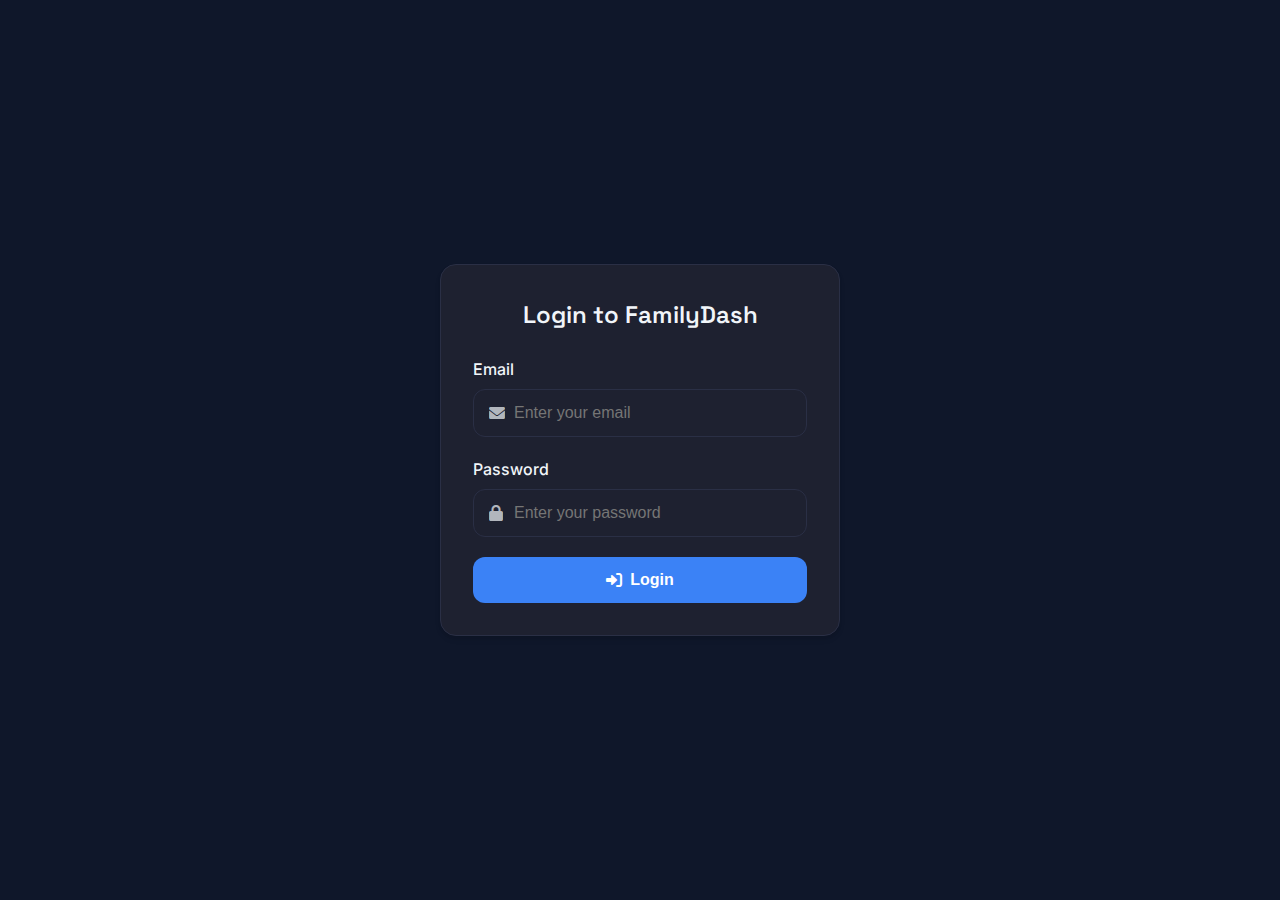
<file: index.html>
<!DOCTYPE html>
<html lang="en">
<head>
    <meta charset="UTF-8">
    <meta name="viewport" content="width=device-width, initial-scale=1.0">
    <title>Baker Family Finances</title>
    <link rel="preconnect" href="https://fonts.googleapis.com">
    <link rel="preconnect" href="https://fonts.gstatic.com" crossorigin>
    <link href="https://fonts.googleapis.com/css2?family=Inter:wght@400;500;600&family=Space+Grotesk:wght@500;600;700&display=swap" rel="stylesheet">
    <link rel="stylesheet" href="css/style.css">
    <link rel="stylesheet" href="css/components.css">
    <link rel="stylesheet" href="https://cdnjs.cloudflare.com/ajax/libs/font-awesome/6.0.0/css/all.min.css">
    <script src="js/config.js"></script>
</head>
<body class="dark-mode">
    <div class="app-container">
        <nav class="sidebar">
            <div class="logo">
                <i class="fas fa-wallet"></i>
                <span>Baker Finances</span>
            </div>
            <ul class="nav-links">
                <li class="active"><a href="index.html"><i class="fas fa-home"></i>Dashboard</a></li>
                <li><a href="pages/bills.html"><i class="fas fa-file-invoice-dollar"></i>Bills</a></li>
                <li><a href="pages/expenses.html"><i class="fas fa-wallet"></i>Expenses</a></li>
                <li><a href="pages/investor-network.html"><i class="fas fa-handshake"></i>Investor Network</a></li>
                <li><a href="pages/settings.html"><i class="fas fa-cog"></i>Settings</a></li>
            </ul>
            <div class="theme-toggle">
                <i class="fas fa-moon"></i>
                <span>Dark Mode</span>
                <label class="switch">
                    <input type="checkbox" id="themeToggle">
                    <span class="slider round"></span>
                </label>
            </div>
        </nav>

        <main class="main-content">
            <header class="header">
                <h1>Dashboard Overview</h1>
                <div class="header-controls">
                    <span class="user-greeting">Welcome back, <span id="userName">User</span>!</span>
                </div>
            </header>

            <!-- Financial Overview -->
            <div class="financial-summary">
                <div class="stat-card">
                    <div class="stat-icon income">
                        <i class="fas fa-money-bill-wave"></i>
                    </div>
                    <div class="stat-content">
                        <h3>Monthly Income</h3>
                        <p class="stat-value">$2,779.75</p>
                    </div>
                </div>

                <div class="stat-card">
                    <div class="stat-icon bills">
                        <i class="fas fa-file-invoice-dollar"></i>
                    </div>
                    <div class="stat-content">
                        <h3>Monthly Bills</h3>
                        <p class="stat-value">$800.00</p>
                    </div>
                </div>

                <div class="stat-card">
                    <div class="stat-icon expenses">
                        <i class="fas fa-shopping-cart"></i>
                    </div>
                    <div class="stat-content">
                        <h3>Monthly Expenses</h3>
                        <p class="stat-value">$450.25</p>
                    </div>
                </div>

                <div class="stat-card">
                    <div class="stat-icon savings">
                        <i class="fas fa-piggy-bank"></i>
                    </div>
                    <div class="stat-content">
                        <h3>Monthly Savings</h3>
                        <p class="stat-value">$1,529.50</p>
                    </div>
                </div>
            </div>

            <!-- Bills Overview -->
            <div class="card bills-overview">
                <div class="card-header">
                    <h2>Bills Summary</h2>
                    <button class="action-button" id="addBillBtn">
                        <i class="fas fa-plus"></i>
                    </button>
                </div>
                <div class="card-content">
                    <div class="table-container">
                        <table class="data-table">
                            <thead>
                                <tr>
                                    <th>Name</th>
                                    <th>Amount</th>
                                    <th>Due Date</th>
                                    <th>Status</th>
                                </tr>
                            </thead>
                            <tbody>
                                <tr>
                                    <td>Shared Apartment</td>
                                    <td>$800.00</td>
                                    <td>March 1, 2025</td>
                                    <td><span class="status paid">Paid</span></td>
                                </tr>
                                <tr>
                                    <td>Internet</td>
                                    <td>$65.00</td>
                                    <td>March 15, 2025</td>
                                    <td><span class="status pending">Pending</span></td>
                                </tr>
                                <tr>
                                    <td>Phone Bill</td>
                                    <td>$45.00</td>
                                    <td>March 20, 2025</td>
                                    <td><span class="status upcoming">Upcoming</span></td>
                                </tr>
                            </tbody>
                        </table>
                    </div>
                </div>
            </div>

            <!-- Recent Transactions -->
            <div class="card recent-transactions">
                <div class="card-header">
                    <h2>Recent Transactions</h2>
                </div>
                <div class="card-content">
                    <div class="table-container">
                        <table class="data-table">
                            <thead>
                                <tr>
                                    <th>Date</th>
                                    <th>Description</th>
                                    <th>Category</th>
                                    <th>Amount</th>
                                </tr>
                            </thead>
                            <tbody>
                                <tr>
                                    <td>Mar 15, 2025</td>
                                    <td>Grocery Shopping</td>
                                    <td>Food</td>
                                    <td>-$125.50</td>
                                </tr>
                                <tr>
                                    <td>Mar 14, 2025</td>
                                    <td>Paycheck</td>
                                    <td>Income</td>
                                    <td>+$1,389.87</td>
                                </tr>
                                <tr>
                                    <td>Mar 13, 2025</td>
                                    <td>Gas Station</td>
                                    <td>Transportation</td>
                                    <td>-$45.00</td>
                                </tr>
                            </tbody>
                        </table>
                    </div>
                </div>
            </div>
        </main>
    </div>

    <script type="module">
        import { auth } from './js/auth.js';
        import { theme } from './js/theme.js';
        
        // Initialize theme
        theme.initialize();
        
        // Check authentication
        if (!auth.isLoggedIn()) {
            window.location.href = window.config.getPath('/pages/login.html');
        }

        // Theme toggle
        const themeToggle = document.getElementById('themeToggle');
        themeToggle.checked = document.body.classList.contains('dark-mode');
        themeToggle.addEventListener('change', () => {
            document.body.classList.toggle('dark-mode');
            localStorage.setItem('theme', document.body.classList.contains('dark-mode') ? 'dark' : 'light');
        });
    </script>
</body>
</html>
</file>
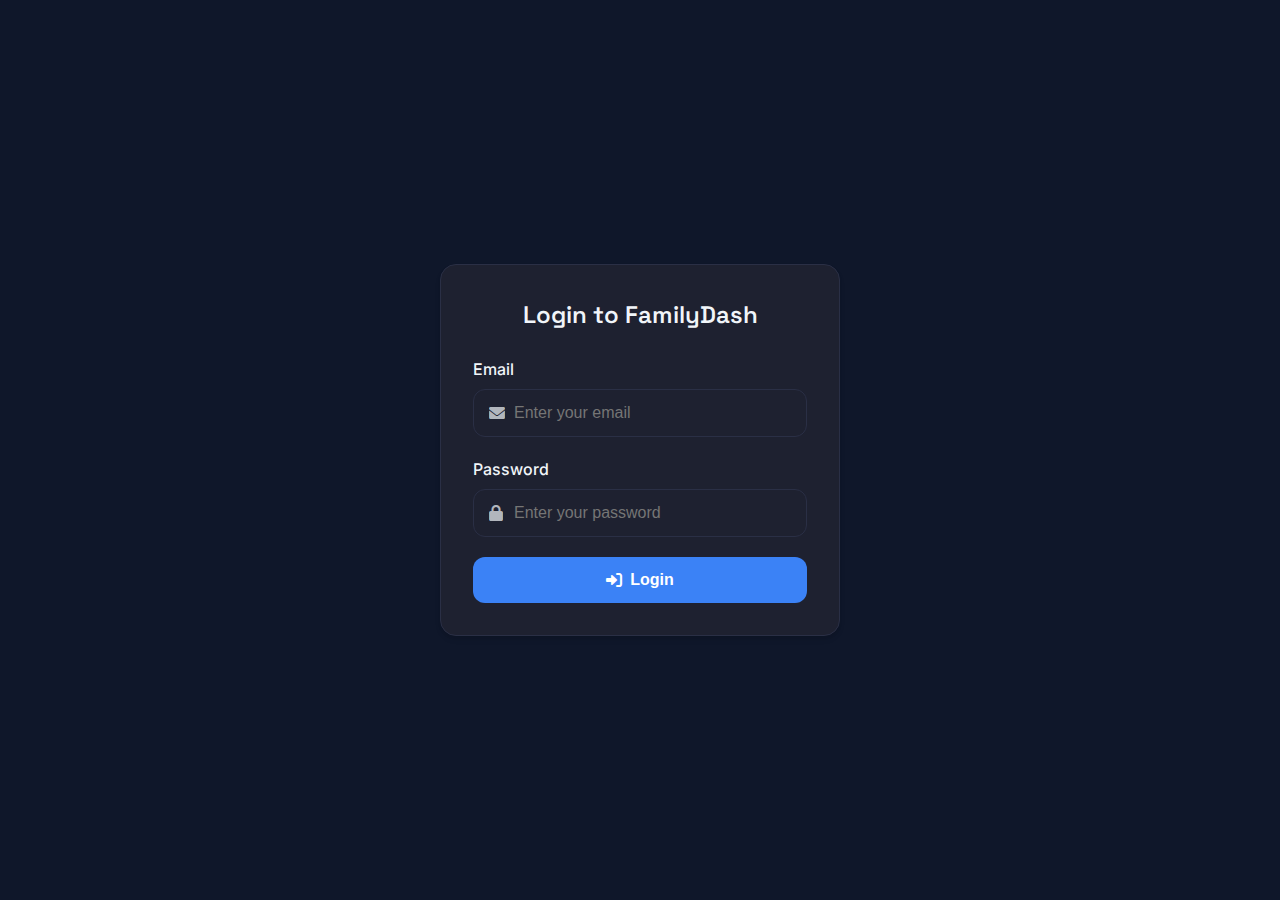
<file: pages/investor-network.html>
<!DOCTYPE html>
<html lang="en">
<head>
    <meta charset="UTF-8">
    <meta name="viewport" content="width=device-width, initial-scale=1.0">
    <title>Investor Network - Baker Family Finances</title>
    <link rel="preconnect" href="https://fonts.googleapis.com">
    <link rel="preconnect" href="https://fonts.gstatic.com" crossorigin>
    <link href="https://fonts.googleapis.com/css2?family=Inter:wght@400;500;600&family=Space+Grotesk:wght@500;600;700&display=swap" rel="stylesheet">
    <link rel="stylesheet" href="../css/style.css">
    <link rel="stylesheet" href="../css/components.css">
    <link rel="stylesheet" href="../css/investor-network.css">
    <link rel="stylesheet" href="https://cdnjs.cloudflare.com/ajax/libs/font-awesome/6.0.0/css/all.min.css">
    <link rel="stylesheet" href="https://cdn.jsdelivr.net/npm/bootstrap@4.6.2/dist/css/bootstrap.min.css">
    <script src="https://d3js.org/d3.v7.min.js"></script>
    <script src="https://code.jquery.com/jquery-3.6.0.min.js"></script>
    <script src="https://cdn.jsdelivr.net/npm/bootstrap@4.6.2/dist/js/bootstrap.bundle.min.js"></script>
    <script type="module">
        import { auth } from '../js/auth.js';
        import config from '../js/config.js';
        window.auth = auth;
        window.config = config;
    </script>
</head>
<body class="dark-mode">
    <div class="app-container">
        <nav class="sidebar">
            <div class="logo">
                <i class="fas fa-wallet"></i>
                <span>Baker Finances</span>
            </div>
            <ul class="nav-links">
                <li><a href="../index.html"><i class="fas fa-home"></i>Dashboard</a></li>
                <li><a href="bills.html"><i class="fas fa-file-invoice-dollar"></i>Bills</a></li>
                <li><a href="expenses.html"><i class="fas fa-wallet"></i>Expenses</a></li>
                <li class="active"><a href="investor-network.html"><i class="fas fa-handshake"></i>Investor Network</a></li>
                <li><a href="settings.html"><i class="fas fa-cog"></i>Settings</a></li>
            </ul>
            <div class="theme-toggle">
                <i class="fas fa-moon"></i>
                <span>Dark Mode</span>
                <label class="switch">
                    <input type="checkbox" id="themeToggle">
                    <span class="slider round"></span>
                </label>
            </div>
        </nav>

        <main class="main-content">
            <header class="header">
                <h1>Investor Network</h1>
                <div class="header-controls">
                    <span class="user-greeting">Welcome back, <span id="userName">User</span>!</span>
                </div>
            </header>

            <div class="stats-container">
                <div class="stat-card">
                    <i class="fas fa-user-tie"></i>
                    <h3 id="totalContacts">-</h3>
                    <p>Total Contacts</p>
                </div>
                <div class="stat-card">
                    <i class="fas fa-building"></i>
                    <h3 id="totalCompanies">-</h3>
                    <p>Total Companies</p>
                </div>
                <div class="stat-card">
                    <i class="fas fa-calendar-check"></i>
                    <h3 id="upcomingEvents">-</h3>
                    <p>Upcoming Events</p>
                </div>
                <div class="stat-card">
                    <i class="fas fa-handshake"></i>
                    <h3 id="fundedCompanies">-</h3>
                    <p>Funded Companies</p>
                </div>
            </div>

            <div class="mode-toggle">
                <button id="viewMode" class="active">View Network</button>
                <button id="manageMode">Manage Leads</button>
            </div>

            <div id="networkView" class="network-view active">
                <div class="card">
                    <div class="card-header">
                        <h2>Investor Network</h2>
                    </div>
                    <div class="network-controls">
                        <div class="control-group">
                            <div class="search-box">
                                <input type="text" id="networkSearch" class="form-control" placeholder="Search nodes...">
                                <div id="networkSearchResults" class="search-results"></div>
                            </div>
                            <button id="centerNetwork" class="btn btn-primary btn-sm">
                                <i class="fas fa-crosshairs"></i> Center
                            </button>
                        </div>
                        <div class="control-group">
                            <label>Force Strength: <span id="strengthValue">400</span></label>
                            <input type="range" id="forceStrength" min="50" max="800" value="400" class="slider">
                        </div>
                        <div class="control-group">
                            <label>Link Distance: <span id="distanceValue">100</span></label>
                            <input type="range" id="linkDistance" min="50" max="300" value="100" class="slider">
                        </div>
                    </div>
                    <div class="network-container" id="networkContainer"></div>
                    <div id="nodeDetails" class="node-details">
                        <div id="nodeContent"></div>
                    </div>
                </div>
            </div>

            <!-- Leads Overview -->
            <div class="row">
                <div class="col-md-4">
                    <div class="card leads-overview">
                        <div class="card-header">
                            <h3>People</h3>
                        </div>
                        <div class="card-body">
                            <div id="peopleList" class="leads-list">
                                <div class="loader">Loading...</div>
                            </div>
                        </div>
                    </div>
                </div>
                <div class="col-md-4">
                    <div class="card leads-overview">
                        <div class="card-header">
                            <h3>Companies</h3>
                        </div>
                        <div class="card-body">
                            <div id="companiesList" class="leads-list">
                                <div class="loader">Loading...</div>
                            </div>
                        </div>
                    </div>
                </div>
                <div class="col-md-4">
                    <div class="card leads-overview">
                        <div class="card-header">
                            <h3>Events</h3>
                        </div>
                        <div class="card-body">
                            <div id="eventsList" class="leads-list">
                                <div class="loader">Loading...</div>
                            </div>
                        </div>
                    </div>
                </div>
            </div>

            <div id="managementView" class="management-view">
                <!-- Investor Network Controls -->
                <div class="card investor-controls">
                    <div class="card-header">
                        <h2>Manage Leads</h2>
                    </div>
                    <div class="card-body">
                        <div class="control-row">
                            <div class="form-group">
                                <label for="leadTypeSelect">Lead Type</label>
                                <select id="leadTypeSelect" class="form-control">
                                    <option value="">Select Lead Type</option>
                                    <option value="person">Person</option>
                                    <option value="company">Company</option>
                                    <option value="event">Event</option>
                                </select>
                            </div>
                            <div class="form-group">
                                <label for="actionSelect">Action</label>
                                <select id="actionSelect" class="form-control">
                                    <option value="">Select Action</option>
                                    <option value="create">Create New</option>
                                    <option value="update">Update Existing</option>
                                    <option value="view">View Details</option>
                                </select>
                            </div>
                            <div class="form-group">
                                <label>&nbsp;</label>
                                <button id="refreshLeads" class="btn btn-secondary form-control">
                                    <i class="fas fa-sync-alt"></i> Refresh
                                </button>
                            </div>
                        </div>
                    </div>
                </div>

                <!-- Dynamic Form Container -->
                <div id="formContainer" class="dynamic-form-container">
                    <!-- Form will be inserted here by JS -->
                </div>

                
            </div>
        </main>
    </div>

    <script type="module">
        import { auth } from '../js/auth.js';
        import { theme } from '../js/theme.js';
        
        // Expose auth to window for other scripts to use
        window.auth = auth;
        
        // Check authentication
        document.addEventListener('DOMContentLoaded', async () => {
            try {
                // First check if token exists
                if (!auth.isLoggedIn()) {
                    window.location.href = '../pages/login.html';
                    return;
                }
                
                // Set user name if we have user data
                const user = auth.getCurrentUser();
                if (user) {
                    document.getElementById('userName').textContent = user.name || user.email;
                }
                
                // Initialize theme
                theme.init();
                
                // Initialize view/manage mode toggle
                const viewMode = document.getElementById('viewMode');
                const manageMode = document.getElementById('manageMode');
                const networkView = document.getElementById('networkView');
                const managementView = document.getElementById('managementView');
                
                viewMode.addEventListener('click', () => {
                    viewMode.classList.add('active');
                    manageMode.classList.remove('active');
                    networkView.classList.add('active');
                    managementView.classList.remove('active');
                    initializeNetwork(); // Refresh network view
                });
                
                manageMode.addEventListener('click', () => {
                    manageMode.classList.add('active');
                    viewMode.classList.remove('active');
                    networkView.classList.remove('active');
                    managementView.classList.add('active');
                    loadDashboardData(); // Refresh management view
                });
                
                // Initialize tabs
                const tabBtns = document.querySelectorAll('.tab-btn');
                tabBtns.forEach(btn => {
                    btn.addEventListener('click', () => {
                        const tabName = btn.getAttribute('data-tab');
                        
                        // Update active tab button
                        tabBtns.forEach(b => b.classList.remove('active'));
                        btn.classList.add('active');
                        
                        // Update active tab pane
                        document.querySelectorAll('.tab-pane').forEach(pane => {
                            pane.classList.remove('active');
                        });
                        document.getElementById(`${tabName}-tab`).classList.add('active');
                    });
                });
                
                // Load initial data
                loadDashboardData();
                initializeNetwork();
            } catch (error) {
                console.error('Error initializing app:', error);
            }
        });
        
        // Network visualization
        function initializeNetwork() {
            const container = document.getElementById('networkContainer');
            const width = container.clientWidth;
            const height = container.clientHeight;
            
            // Clear previous network
            container.innerHTML = '';
            
            const svg = d3.select('#networkContainer')
                .append('svg')
                .attr('width', width)
                .attr('height', height);
            
            // Load network data
            loadNetworkData().then(data => {
                const simulation = d3.forceSimulation(data.nodes)
                    .force('link', d3.forceLink(data.links).id(d => d.id))
                    .force('charge', d3.forceManyBody().strength(-400))
                    .force('center', d3.forceCenter(width / 2, height / 2));
                
                const link = svg.append('g')
                    .selectAll('line')
                    .data(data.links)
                    .join('line')
                    .attr('stroke', '#999')
                    .attr('stroke-opacity', 0.6);
                
                const node = svg.append('g')
                    .selectAll('g')
                    .data(data.nodes)
                    .join('g')
                    .call(drag(simulation));
                
                node.append('circle')
                    .attr('r', 8)
                    .attr('fill', d => getNodeColor(d.type));
                
                node.append('title')
                    .text(d => d.name);
                
                node.on('click', showNodeDetails);
                
                simulation.on('tick', () => {
                    link
                        .attr('x1', d => d.source.x)
                        .attr('y1', d => d.source.y)
                        .attr('x2', d => d.target.x)
                        .attr('y2', d => d.target.y);
                    
                    node
                        .attr('transform', d => `translate(${d.x},${d.y})`);
                });
            });
        }
        
        function getNodeColor(type) {
            const colors = {
                person: '#4CAF50',
                company: '#2196F3',
                event: '#FFC107'
            };
            return colors[type] || '#9C27B0';
        }
        
        function showNodeDetails(event, d) {
            const details = document.getElementById('nodeDetails');
            const content = document.getElementById('nodeContent');
            
            content.innerHTML = `
                <h4>${d.name}</h4>
                <p><strong>Type:</strong> ${d.type}</p>
                ${d.type === 'person' ? `
                    <p><strong>Position:</strong> ${d.position || 'N/A'}</p>
                    <p><strong>Company:</strong> ${d.company || 'N/A'}</p>
                ` : d.type === 'company' ? `
                    <p><strong>Industry:</strong> ${d.industry || 'N/A'}</p>
                    <p><strong>Website:</strong> ${d.website ? `<a href="${d.website}" target="_blank">${d.website}</a>` : 'N/A'}</p>
                ` : `
                    <p><strong>Date:</strong> ${new Date(d.date).toLocaleDateString()}</p>
                    <p><strong>Location:</strong> ${d.location || 'N/A'}</p>
                `}
            `;
            
            details.classList.add('active');
        }
        
        function drag(simulation) {
            function dragstarted(event) {
                if (!event.active) simulation.alphaTarget(0.3).restart();
                event.subject.fx = event.subject.x;
                event.subject.fy = event.subject.y;
            }
            
            function dragged(event) {
                event.subject.fx = event.x;
                event.subject.fy = event.y;
            }
            
            function dragended(event) {
                if (!event.active) simulation.alphaTarget(0);
                event.subject.fx = null;
                event.subject.fy = null;
            }
            
            return d3.drag()
                .on('start', dragstarted)
                .on('drag', dragged)
                .on('end', dragended);
        }
        
        async function loadNetworkData() {
            const token = localStorage.getItem('token');
            const headers = { 'Authorization': `Bearer ${token}` };
            
            try {
                const [contacts, companies, events] = await Promise.all([
                    fetch('/api/investors/contacts', { headers }).then(res => res.json()),
                    fetch('/api/investors/companies', { headers }).then(res => res.json()),
                    fetch('/api/investors/events', { headers }).then(res => res.json())
                ]);
                
                const nodes = [
                    ...contacts.map(c => ({ ...c, id: `person-${c.id}`, type: 'person' })),
                    ...companies.map(c => ({ ...c, id: `company-${c.id}`, type: 'company' })),
                    ...events.map(e => ({ ...e, id: `event-${e.id}`, type: 'event' }))
                ];
                
                const links = [];
                
                // Create links between contacts and their companies
                contacts.forEach(contact => {
                    if (contact.company) {
                        links.push({
                            source: `person-${contact.id}`,
                            target: `company-${contact.company}`,
                            type: 'works_at'
                        });
                    }
                });
                
                // Create links between companies and events
                events.forEach(event => {
                    if (event.related_companies) {
                        event.related_companies.forEach(companyId => {
                            links.push({
                                source: `event-${event.id}`,
                                target: `company-${companyId}`,
                                type: 'involves'
                            });
                        });
                    }
                });
                
                return { nodes, links };
            } catch (error) {
                console.error('Error loading network data:', error);
                return { nodes: [], links: [] };
            }
        }
        
        async function loadDashboardData() {
            try {
                const token = localStorage.getItem('token');
                const headers = { 'Authorization': `Bearer ${token}` };
                
                // Fetch contacts count
                fetch('/api/investors/contacts', { headers })
                    .then(res => res.json())
                    .then(data => {
                        document.getElementById('totalContacts').textContent = data.length;
                        populateLeadsList('peopleList', data);
                    });
                
                // Fetch companies count
                fetch('/api/investors/companies', { headers })
                    .then(res => res.json())
                    .then(data => {
                        document.getElementById('totalCompanies').textContent = data.length;
                        populateLeadsList('companiesList', data);
                    });
                
                // Fetch events count
                fetch('/api/investors/events', { headers })
                    .then(res => res.json())
                    .then(data => {
                        const upcomingEvents = data.filter(event => {
                            return new Date(event.date) >= new Date();
                        });
                        document.getElementById('upcomingEvents').textContent = upcomingEvents.length;
                        populateLeadsList('eventsList', data);
                    });
                
                // Fetch funded companies count
                fetch('/api/investors/funded-companies', { headers })
                    .then(res => res.json())
                    .then(data => {
                        document.getElementById('fundedCompanies').textContent = data.length;
                    });
            } catch (error) {
                console.error('Error loading dashboard data:', error);
            }
        }
        
        function populateLeadsList(listId, items) {
            const list = document.getElementById(listId);
            list.innerHTML = '';
            
            if (items.length === 0) {
                list.innerHTML = '<div class="empty-state">No items found</div>';
                return;
            }
            
            items.slice(0, 5).forEach(item => {
                const listItem = document.createElement('div');
                listItem.className = 'lead-item';
                
                const icon = document.createElement('div');
                icon.className = 'lead-icon';
                
                if (listId === 'peopleList') {
                    icon.innerHTML = '<i class="fas fa-user"></i>';
                } else if (listId === 'companiesList') {
                    icon.innerHTML = '<i class="fas fa-building"></i>';
                } else {
                    icon.innerHTML = '<i class="fas fa-calendar"></i>';
                }
                
                const content = document.createElement('div');
                content.className = 'lead-content';
                
                const title = document.createElement('h4');
                title.textContent = item.name;
                
                const details = document.createElement('p');
                if (listId === 'peopleList') {
                    details.textContent = item.position || 'Contact';
                } else if (listId === 'companiesList') {
                    details.textContent = item.industry || 'Company';
                } else {
                    details.textContent = new Date(item.date).toLocaleDateString() || 'Event';
                }
                
                content.appendChild(title);
                content.appendChild(details);
                
                listItem.appendChild(icon);
                listItem.appendChild(content);
                
                // Add view button
                const viewBtn = document.createElement('button');
                viewBtn.className = 'btn btn-sm btn-outline';
                viewBtn.innerHTML = '<i class="fas fa-eye"></i>';
                viewBtn.addEventListener('click', () => viewLeadDetails(item));
                listItem.appendChild(viewBtn);
                
                list.appendChild(listItem);
            });
        }
        
        function viewLeadDetails(item) {
            // Set lead type and action
            const leadTypeSelect = document.getElementById('leadTypeSelect');
            const actionSelect = document.getElementById('actionSelect');
            
            if (item.hasOwnProperty('position')) {
                leadTypeSelect.value = 'person';
            } else if (item.hasOwnProperty('industry')) {
                leadTypeSelect.value = 'company';
            } else {
                leadTypeSelect.value = 'event';
            }
            
            actionSelect.value = 'view';
            
            // Trigger change events
            leadTypeSelect.dispatchEvent(new Event('change'));
            actionSelect.dispatchEvent(new Event('change'));
            
            // Scroll to form
            document.querySelector('.investor-controls').scrollIntoView({
                behavior: 'smooth'
            });
            
            // Wait for form to be created
            setTimeout(() => {
                // Populate form with item data
                const form = document.getElementById('leadForm');
                if (!form) return;
                
                Object.keys(item).forEach(key => {
                    const input = form.elements[key];
                    if (input) {
                        input.value = item[key];
                    }
                });
            }, 500);
        }
        
        // Refresh button
        document.getElementById('refreshLeads').addEventListener('click', () => {
            loadDashboardData();
        });
    </script>
    
    <!-- Load investor network functionality -->
    <script type="module" src="../js/investor-network.js"></script>
    
    <!-- Lead Details Modal -->
    <div class="modal fade" id="leadDetailsModal" tabindex="-1" role="dialog" aria-labelledby="leadDetailsTitle" aria-hidden="true">
        <div class="modal-dialog" role="document">
            <div class="modal-content">
                <div class="modal-header">
                    <h5 class="modal-title" id="leadDetailsTitle">Lead Details</h5>
                    <button type="button" class="close" data-dismiss="modal" aria-label="Close" onclick="$('#leadDetailsModal').modal('hide');">
                        <span aria-hidden="true">&times;</span>
                    </button>
                </div>
                <div class="modal-body" id="leadDetailsBody">
                    <!-- Content will be dynamically inserted here -->
                </div>
                <div class="modal-footer">
                    <button type="button" class="btn btn-secondary" data-dismiss="modal" onclick="$('#leadDetailsModal').modal('hide');">Close</button>
                </div>
            </div>
        </div>
    </div>
</body>
</html>
</file>
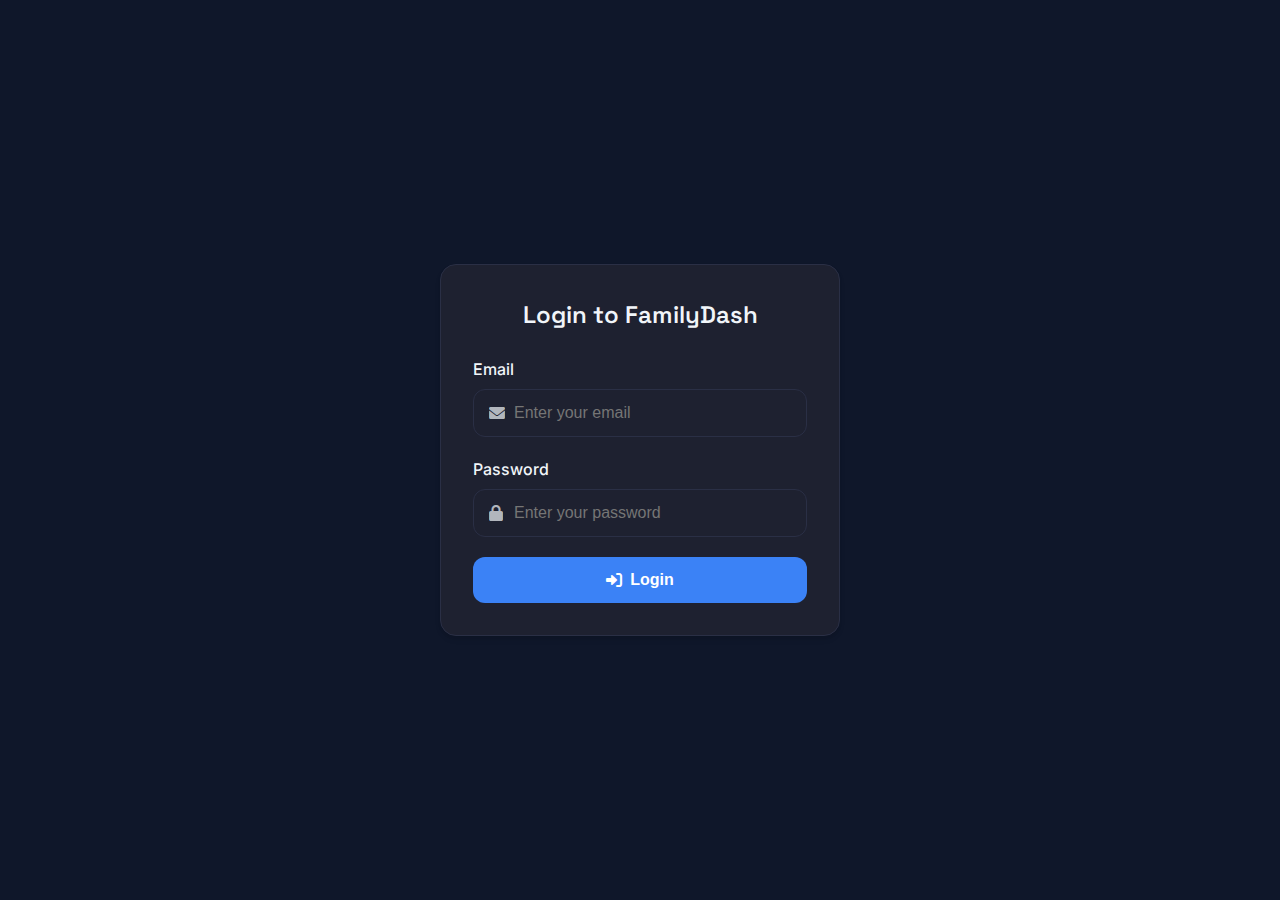
<file: pages/login.html>
<!DOCTYPE html>
<html lang="en">
<head>
    <meta charset="UTF-8">
    <meta name="viewport" content="width=device-width, initial-scale=1.0">
    <title>FamilyDash - Login</title>
    <link rel="preconnect" href="https://fonts.googleapis.com">
    <link rel="preconnect" href="https://fonts.gstatic.com" crossorigin>
    <link href="https://fonts.googleapis.com/css2?family=Inter:wght@400;500;600&family=Space+Grotesk:wght@500;600;700&display=swap" rel="stylesheet">
    <link rel="stylesheet" href="https://cdnjs.cloudflare.com/ajax/libs/font-awesome/6.0.0/css/all.min.css">
    <link rel="stylesheet" href="../css/style.css">
    <style>
        body {
            background-color: var(--dark-bg);
            color: var(--dark-text);
            font-family: 'Inter', -apple-system, BlinkMacSystemFont, sans-serif;
            margin: 0;
            padding: 0;
            min-height: 100vh;
            display: flex;
            align-items: center;
            justify-content: center;
        }
        .login-container {
            background: var(--dark-card-bg);
            max-width: 400px;
            width: 90%;
            padding: 2rem;
            border-radius: 16px;
            border: 1px solid var(--dark-border);
            box-shadow: 0 4px 6px -1px rgba(0, 0, 0, 0.1), 0 2px 4px -1px rgba(0, 0, 0, 0.06);
        }
        .login-container h2 {
            color: var(--dark-text);
            font-family: 'Space Grotesk', sans-serif;
            font-weight: 600;
            margin-bottom: 1.5rem;
            text-align: center;
            font-size: 1.5rem;
        }
        .form-group {
            margin-bottom: 1.25rem;
        }
        .form-group label {
            display: block;
            margin-bottom: 0.5rem;
            color: var(--dark-text);
            font-weight: 500;
        }
        .input-group {
            position: relative;
        }
        .input-group i {
            position: absolute;
            left: 1rem;
            top: 50%;
            transform: translateY(-50%);
            color: var(--dark-text);
            opacity: 0.7;
        }
        .input-group input {
            width: 100%;
            padding: 0.875rem 1rem 0.875rem 2.5rem;
            border: 1px solid var(--dark-border);
            border-radius: 12px;
            background-color: var(--dark-card-bg);
            color: var(--dark-text);
            font-size: 1rem;
            transition: all 0.2s ease;
        }
        .input-group input:focus {
            outline: none;
            border-color: var(--dark-accent);
            box-shadow: 0 0 0 2px rgba(59, 130, 246, 0.25);
        }
        .error-message {
            color: var(--dark-error);
            margin-top: 0.75rem;
            display: none;
            font-size: 0.875rem;
            text-align: center;
        }
        .btn-login {
            width: 100%;
            padding: 0.875rem;
            background: var(--dark-accent);
            color: white;
            border: none;
            border-radius: 12px;
            font-weight: 600;
            font-size: 1rem;
            cursor: pointer;
            transition: all 0.2s ease;
            display: flex;
            align-items: center;
            justify-content: center;
            gap: 0.5rem;
        }
        .btn-login:hover {
            background: var(--dark-secondary);
        }
        .btn-login:active {
            transform: translateY(1px);
        }
        .btn-login:disabled {
            opacity: 0.7;
            cursor: not-allowed;
        }
        .btn-login i {
            font-size: 1rem;
        }
        
        /* Light mode support */
        body.light-mode {
            background-color: var(--light-bg);
            color: var(--light-text);
        }
        .light-mode .login-container {
            background: var(--light-card-bg);
            border-color: var(--light-border);
        }
        .light-mode .login-container h2 {
            color: var(--light-text);
        }
        .light-mode .form-group label {
            color: var(--light-text);
        }
        .light-mode .input-group input {
            background-color: var(--light-card-bg);
            border-color: var(--light-border);
            color: var(--light-text);
        }
        .light-mode .input-group i {
            color: var(--light-text);
        }
        .light-mode .input-group input:focus {
            border-color: var(--light-accent);
        }
        .light-mode .error-message {
            color: var(--light-error);
        }
        .light-mode .btn-login {
            background: var(--light-accent);
        }
        .light-mode .btn-login:hover {
            background: var(--light-secondary);
        }
    </style>
</head>
<body class="dark-mode">
    <div class="login-container">
        <h2>Login to FamilyDash</h2>
        <form id="loginForm">
            <div class="form-group">
                <label for="email">Email</label>
                <div class="input-group">
                    <i class="fas fa-envelope"></i>
                    <input type="email" id="email" name="email" required autocomplete="email" placeholder="Enter your email">
                </div>
            </div>
            <div class="form-group">
                <label for="password">Password</label>
                <div class="input-group">
                    <i class="fas fa-lock"></i>
                    <input type="password" id="password" name="password" required autocomplete="current-password" placeholder="Enter your password">
                </div>
            </div>
            <div class="error-message" id="errorMessage"></div>
            <button type="submit" class="btn-login" id="loginButton">
                <i class="fas fa-sign-in-alt"></i> Login
            </button>
        </form>
    </div>

    <script type="module">
        import { auth } from '../js/auth.js';
        
        // Handle form submission
        const form = document.getElementById('loginForm');
        const errorMessage = document.getElementById('errorMessage');
        const loginButton = document.getElementById('loginButton');
        
        form.addEventListener('submit', async (e) => {
            e.preventDefault();
            console.log('Form submitted');
            
            const email = document.getElementById('email').value.trim();
            const password = document.getElementById('password').value;
            
            // Clear previous error
            errorMessage.style.display = 'none';
            loginButton.disabled = true;
            loginButton.innerHTML = '<i class="fas fa-spinner fa-spin"></i> Logging in...';
            
            try {
                await auth.login(email, password);
                console.log('Login successful, redirecting...');
                window.location.replace(auth.getHomePath());
            } catch (error) {
                console.error('Login failed:', error);
                errorMessage.textContent = error.message || 'Login failed. Please try again.';
                errorMessage.style.display = 'block';
                loginButton.disabled = false;
                loginButton.innerHTML = '<i class="fas fa-sign-in-alt"></i> Login';
            }
        });
    </script>
</body>
</html>
</file>
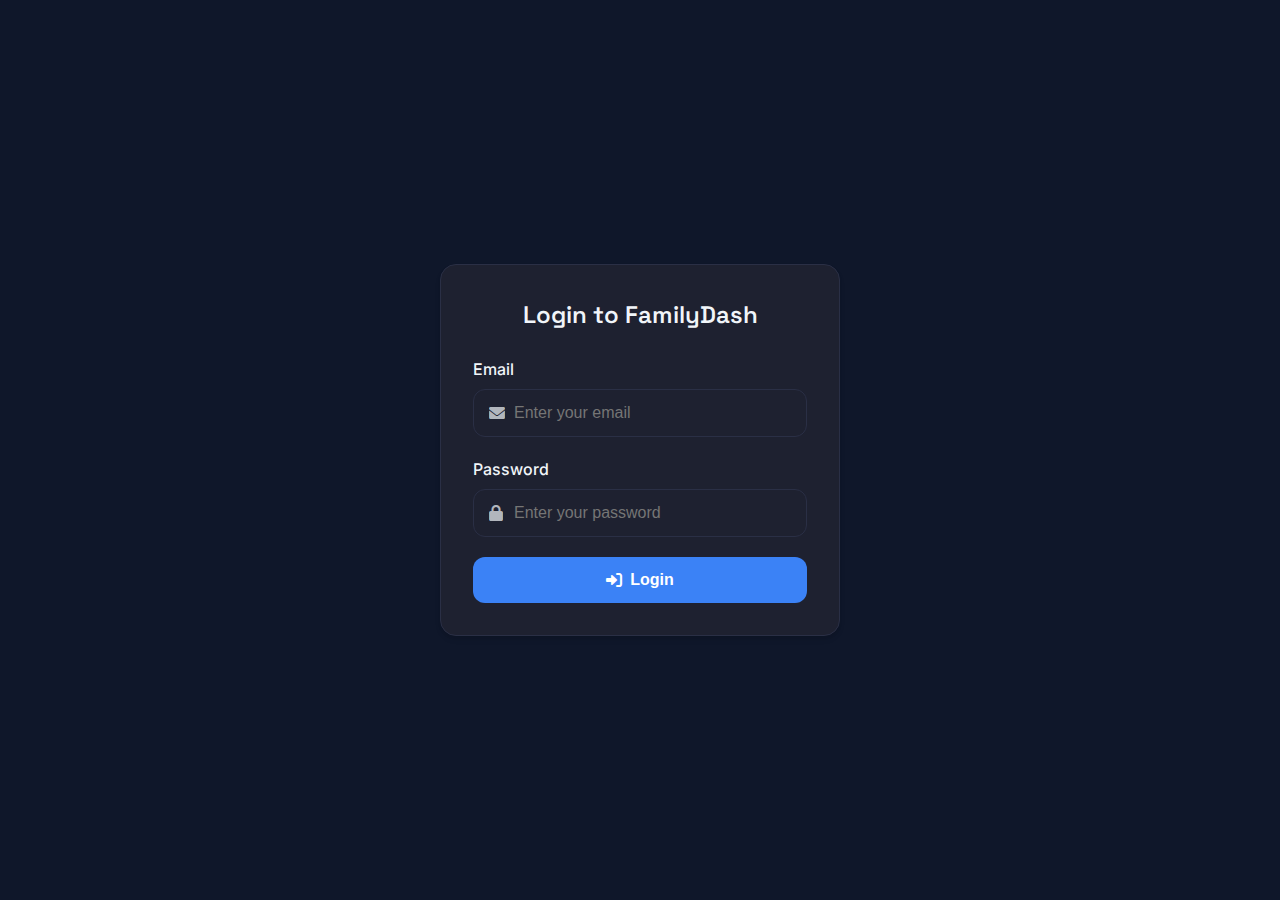
<file: pages/payments.html>
<!DOCTYPE html>
<html lang="en">
<head>
    <meta charset="UTF-8">
    <meta name="viewport" content="width=device-width, initial-scale=1.0">
    <title>Payments - Baker Family Finances</title>
    <link rel="preconnect" href="https://fonts.googleapis.com">
    <link rel="preconnect" href="https://fonts.gstatic.com" crossorigin>
    <link href="https://fonts.googleapis.com/css2?family=Inter:wght@400;500;600&family=Space+Grotesk:wght@500;600;700&display=swap" rel="stylesheet">
    <link rel="stylesheet" href="../css/style.css">
    <link rel="stylesheet" href="../css/components.css">
    <link rel="stylesheet" href="https://cdnjs.cloudflare.com/ajax/libs/font-awesome/6.0.0/css/all.min.css">
    <script src="../js/config.js"></script>
</head>
<body class="dark-mode">
    <div class="app-container">
        <nav class="sidebar">
            <div class="logo">
                <i class="fas fa-wallet"></i>
                <span>Baker Finances</span>
            </div>
            <ul class="nav-links">
                <li><a href="../index.html"><i class="fas fa-home"></i>Dashboard</a></li>
                <li><a href="bills.html"><i class="fas fa-file-invoice-dollar"></i>Bills</a></li>
                <li class="active"><a href="payments.html"><i class="fas fa-money-bill-wave"></i>Payments</a></li>
                <li><a href="settings.html"><i class="fas fa-cog"></i>Settings</a></li>
            </ul>
            <div class="theme-toggle">
                <i class="fas fa-moon"></i>
                <span>Dark Mode</span>
                <label class="switch">
                    <input type="checkbox" id="themeToggle">
                    <span class="slider round"></span>
                </label>
            </div>
        </nav>

        <main class="main-content">
            <header class="header">
                <h1>Payment History</h1>
                <div class="header-controls">
                    <button id="addPaymentBtn" class="btn primary">
                        <i class="fas fa-plus"></i> Add Payment
                    </button>
                </div>
            </header>

            <div class="overview-card">
                <div class="card-content">
                    <div class="table-container">
                        <table class="data-table">
                            <thead>
                                <tr>
                                    <th>Date</th>
                                    <th>Description</th>
                                    <th>Category</th>
                                    <th>Amount</th>
                                    <th>Actions</th>
                                </tr>
                            </thead>
                            <tbody id="paymentsTableBody">
                            </tbody>
                        </table>
                    </div>
                </div>
            </div>

            <!-- Payment Statistics -->
            <div class="dashboard-grid">
                <div class="card payment-stats">
                    <div class="card-header">
                        <h2>Monthly Summary</h2>
                    </div>
                    <div class="card-content">
                        <div class="stat-item">
                            <span>Total Payments</span>
                            <span id="totalMonthlyPayments">$0.00</span>
                        </div>
                        <div class="stat-item">
                            <span>Average Payment</span>
                            <span id="averagePayment">$0.00</span>
                        </div>
                        <div class="stat-item">
                            <span>Largest Payment</span>
                            <span id="largestPayment">$0.00</span>
                        </div>
                    </div>
                </div>

                <div class="card payment-stats">
                    <div class="card-header">
                        <h2>Category Breakdown</h2>
                    </div>
                    <div class="card-content">
                        <div id="categoryBreakdown">
                            <div class="no-data">
                                <i class="fas fa-spinner fa-spin"></i>
                                Loading categories...
                            </div>
                        </div>
                    </div>
                </div>
            </div>
        </main>
    </div>

    <!-- Payment Modal -->
    <div id="paymentModal" class="modal">
        <div class="modal-content">
            <div class="card">
                <div class="card-header">
                    <h2>Add Payment</h2>
                    <button class="close-btn" onclick="closePaymentModal()">
                        <i class="fas fa-times"></i>
                    </button>
                </div>
                <div class="card-content">
                    <form id="paymentForm">
                        <div class="form-group">
                            <label for="paymentDate">Date</label>
                            <input type="date" id="paymentDate" name="date" required>
                        </div>
                        <div class="form-group">
                            <label for="paymentDescription">Description</label>
                            <input type="text" id="paymentDescription" name="description" required>
                        </div>
                        <div class="form-group">
                            <label for="paymentCategory">Category</label>
                            <select id="paymentCategory" name="category" required>
                                <option value="">Select a category</option>
                                <option value="utilities">Utilities</option>
                                <option value="rent">Rent</option>
                                <option value="groceries">Groceries</option>
                                <option value="transportation">Transportation</option>
                                <option value="other">Other</option>
                            </select>
                        </div>
                        <div class="form-group">
                            <label for="paymentAmount">Amount</label>
                            <input type="number" id="paymentAmount" name="amount" step="0.01" required>
                        </div>
                        <div class="form-actions">
                            <button type="submit" class="btn primary">Save Payment</button>
                            <button type="button" class="btn secondary" id="cancelPayment" onclick="closePaymentModal()">Cancel</button>
                        </div>
                    </form>
                </div>
            </div>
        </div>
    </div>

    <script type="module">
        import { auth } from '../js/auth.js';
        window.auth = auth;
        
        // Check authentication
        if (!auth.isLoggedIn()) {
            window.location.href = window.config.getPath('/pages/login.html');
            throw new Error('Authentication required');
        }

        // Initialize theme from localStorage
        const savedTheme = localStorage.getItem('theme') || 'dark';
        document.body.classList.toggle('dark-mode', savedTheme === 'dark');
        document.body.classList.toggle('light-mode', savedTheme === 'light');

        // Set theme toggle checkbox state
        const themeToggle = document.getElementById('themeToggle');
        if (themeToggle) {
            themeToggle.checked = savedTheme === 'dark';
            themeToggle.addEventListener('change', () => {
                const newTheme = themeToggle.checked ? 'dark' : 'light';
                localStorage.setItem('theme', newTheme);
                document.body.classList.toggle('dark-mode', newTheme === 'dark');
                document.body.classList.toggle('light-mode', newTheme === 'light');
                // Trigger theme change event
                document.dispatchEvent(new Event('themeChanged'));
            });
        }

        // Load payments data when the page loads
        async function loadPaymentsData() {
            const loadingOverlay = document.createElement('div');
            loadingOverlay.className = 'loading-overlay';
            loadingOverlay.innerHTML = '<div class="spinner"><i class="fas fa-spinner fa-spin"></i></div>';
            document.body.appendChild(loadingOverlay);

            try {
                console.log('Loading payments data...');
                const response = await auth.fetchWithAuth(window.config.getApiUrl(window.config.endpoints.finances));
                
                if (!response.ok) {
                    throw new Error(`Failed to load payments data: ${response.status}`);
                }

                const data = await response.json();
                console.log('Payments data loaded:', data);

                // Update payments table
                const paymentsTableBody = document.getElementById('paymentsTableBody');
                if (paymentsTableBody) {
                    if (!data.payments || data.payments.length === 0) {
                        paymentsTableBody.innerHTML = `
                            <tr>
                                <td colspan="5" class="no-data">
                                    <i class="fas fa-info-circle"></i>
                                    No payments recorded yet
                                </td>
                            </tr>
                        `;
                    } else {
                        paymentsTableBody.innerHTML = data.payments.map(payment => `
                            <tr>
                                <td>${new Date(payment.date).toLocaleDateString()}</td>
                                <td>${payment.description}</td>
                                <td>${payment.category}</td>
                                <td>$${payment.amount.toFixed(2)}</td>
                                <td>
                                    <button class="btn icon edit-payment" data-id="${payment.id}">
                                        <i class="fas fa-edit"></i>
                                    </button>
                                    <button class="btn icon delete-payment" data-id="${payment.id}">
                                        <i class="fas fa-trash"></i>
                                    </button>
                                </td>
                            </tr>
                        `).join('');
                    }
                }

                // Calculate and update payment statistics
                const payments = data.payments || [];
                const monthlyTotal = payments.reduce((sum, payment) => sum + Number(payment.amount), 0);
                const averagePayment = payments.length ? monthlyTotal / payments.length : 0;
                const largestPayment = payments.length ? Math.max(...payments.map(p => Number(p.amount))) : 0;

                // Update statistics display
                document.getElementById('totalMonthlyPayments').textContent = `$${monthlyTotal.toFixed(2)}`;
                document.getElementById('averagePayment').textContent = `$${averagePayment.toFixed(2)}`;
                document.getElementById('largestPayment').textContent = `$${largestPayment.toFixed(2)}`;

                // Calculate category breakdown
                const categories = {};
                payments.forEach(payment => {
                    categories[payment.category] = (categories[payment.category] || 0) + Number(payment.amount);
                });

                // Update category breakdown display
                const categoryBreakdown = document.getElementById('categoryBreakdown');
                if (categoryBreakdown) {
                    if (Object.keys(categories).length === 0) {
                        categoryBreakdown.innerHTML = `
                            <div class="no-data">
                                <i class="fas fa-info-circle"></i>
                                No categories to display
                            </div>
                        `;
                    } else {
                        categoryBreakdown.innerHTML = Object.entries(categories).map(([category, amount]) => `
                            <div class="stat-item">
                                <span>${category}</span>
                                <span>$${amount.toFixed(2)}</span>
                            </div>
                        `).join('');
                    }
                }
            } catch (error) {
                console.error('Error loading payments:', error);
                showError('Failed to load payments data. Please try again.');
            } finally {
                document.body.removeChild(loadingOverlay);
            }
        }

        function showError(message) {
            const errorToast = document.createElement('div');
            errorToast.className = 'error-toast';
            errorToast.innerHTML = `
                <i class="fas fa-exclamation-circle"></i>
                <span>${message}</span>
            `;
            document.body.appendChild(errorToast);
            setTimeout(() => {
                errorToast.remove();
            }, 5000);
        }

        // Load data when page loads
        document.addEventListener('DOMContentLoaded', loadPaymentsData);

        // Add payment button handler
        document.addEventListener('DOMContentLoaded', () => {
            const addPaymentBtn = document.getElementById('addPaymentBtn');
            if (addPaymentBtn) {
                addPaymentBtn.addEventListener('click', () => {
                    const modal = document.getElementById('paymentModal');
                    if (modal) {
                        modal.style.display = 'block';
                    }
                });
            }
        });

        // Make functions available globally
        window.closePaymentModal = () => {
            const modal = document.getElementById('paymentModal');
            if (modal) {
                modal.style.display = 'none';
            }
        };
    </script>
    <script src="../js/app.js"></script>
</body>
</html>
</file>
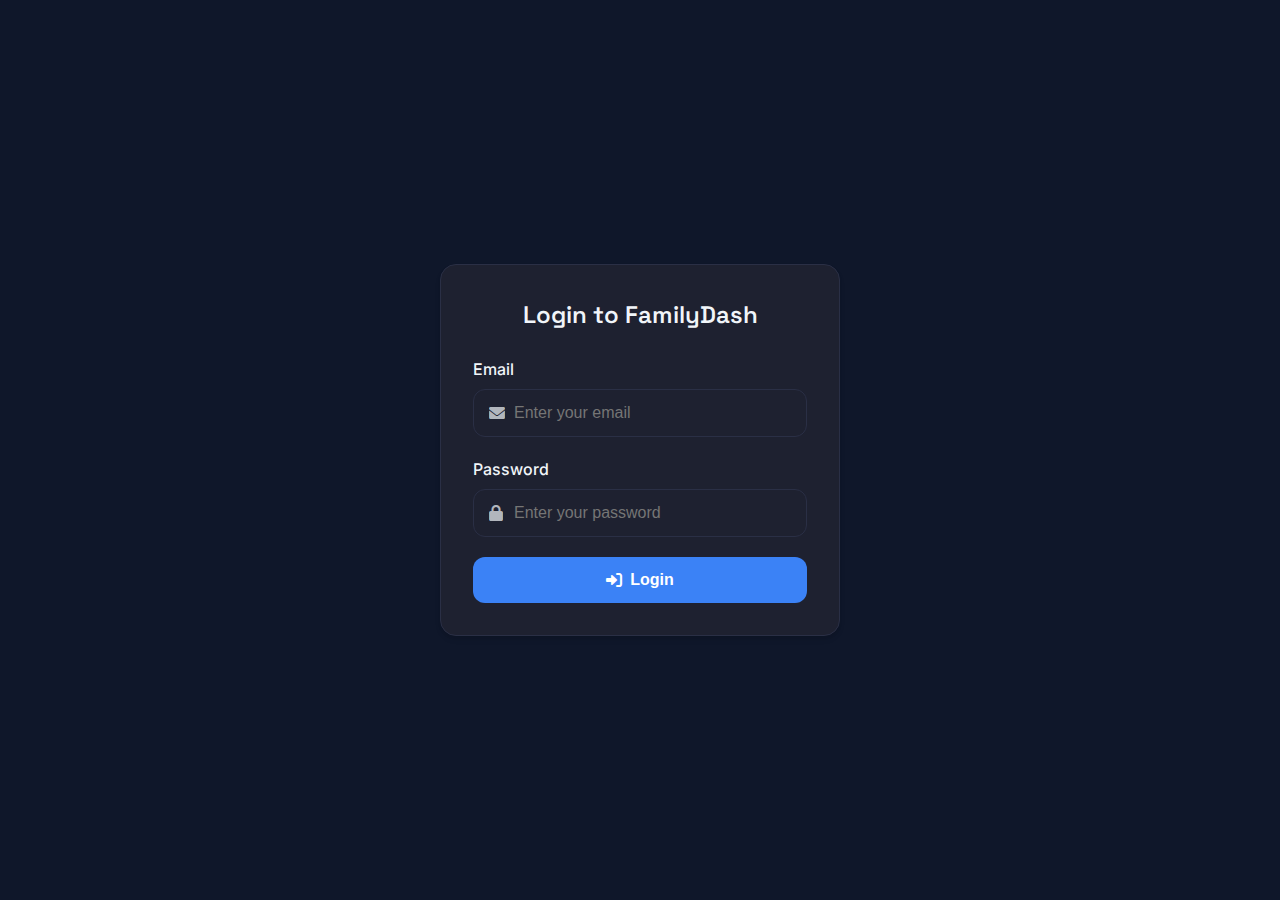
<file: pages/register.html>
<!DOCTYPE html>
<html lang="en">
<head>
    <meta charset="UTF-8">
    <meta name="viewport" content="width=device-width, initial-scale=1.0">
    <title>Register New User - Baker Family Finances</title>
    <link rel="preconnect" href="https://fonts.googleapis.com">
    <link rel="preconnect" href="https://fonts.gstatic.com" crossorigin>
    <link href="https://fonts.googleapis.com/css2?family=Inter:wght@400;500;600&family=Space+Grotesk:wght@500;600;700&display=swap" rel="stylesheet">
    <link rel="stylesheet" href="https://cdnjs.cloudflare.com/ajax/libs/font-awesome/6.0.0/css/all.min.css">
    <link rel="stylesheet" href="../css/style.css">
    <script src="../js/config.js"></script>
    <script type="module">
        import { auth } from '../js/auth.js';
        window.auth = auth;
        
        // Check if user is logged in and is admin
        if (!auth.isLoggedIn()) {
            window.location.href = window.config.getPath('/pages/login.html');
            throw new Error('Authentication required');
        }

        // Check if user is admin
        const token = auth.getToken();
        if (token) {
            try {
                const payload = JSON.parse(atob(token.split('.')[1]));
                if (payload.role !== 'admin') {
                    window.location.href = window.config.getPath('/index.html');
                    throw new Error('Admin access required');
                }
            } catch (error) {
                console.error('Error checking admin status:', error);
                window.location.href = window.config.getPath('/index.html');
            }
        }

        document.addEventListener('DOMContentLoaded', () => {
            const registerForm = document.getElementById('registerForm');
            const errorMessage = document.getElementById('errorMessage');
            const successMessage = document.getElementById('successMessage');
            const submitButton = document.getElementById('submitButton');

            registerForm.addEventListener('submit', async (e) => {
                e.preventDefault();
                
                const email = document.getElementById('email').value;
                const password = document.getElementById('password').value;
                const confirmPassword = document.getElementById('confirmPassword').value;
                const role = document.getElementById('role').value;

                errorMessage.style.display = 'none';
                successMessage.style.display = 'none';

                if (password !== confirmPassword) {
                    errorMessage.textContent = 'Passwords do not match';
                    errorMessage.style.display = 'block';
                    return;
                }

                try {
                    submitButton.disabled = true;
                    submitButton.innerHTML = '<i class="fas fa-spinner fa-spin"></i> Registering...';

                    await auth.register({
                        email,
                        password,
                        role
                    });

                    successMessage.textContent = 'User registered successfully';
                    successMessage.style.display = 'block';
                    registerForm.reset();
                } catch (error) {
                    errorMessage.textContent = error.message || 'Failed to register user';
                    errorMessage.style.display = 'block';
                } finally {
                    submitButton.disabled = false;
                    submitButton.innerHTML = 'Register User';
                }
            });
        });
    </script>
</head>
<body class="dark-mode">
    <div class="auth-container">
        <div class="auth-card">
            <div class="auth-header">
                <h2>Register New User</h2>
                <p>Create a new user account</p>
            </div>
            <form id="registerForm" class="auth-form">
                <div class="form-group">
                    <label for="email">Email</label>
                    <div class="input-group">
                        <i class="fas fa-envelope"></i>
                        <input type="email" id="email" name="email" required placeholder="Enter email">
                    </div>
                </div>
                <div class="form-group">
                    <label for="password">Password</label>
                    <div class="input-group">
                        <i class="fas fa-lock"></i>
                        <input type="password" id="password" name="password" required placeholder="Enter password">
                    </div>
                </div>
                <div class="form-group">
                    <label for="confirmPassword">Confirm Password</label>
                    <div class="input-group">
                        <i class="fas fa-lock"></i>
                        <input type="password" id="confirmPassword" name="confirmPassword" required placeholder="Confirm password">
                    </div>
                </div>
                <div class="form-group">
                    <label for="role">Role</label>
                    <div class="input-group">
                        <i class="fas fa-user-shield"></i>
                        <select id="role" name="role" required>
                            <option value="user">User</option>
                            <option value="admin">Admin</option>
                        </select>
                    </div>
                </div>
                <div id="errorMessage" class="error-message"></div>
                <div id="successMessage" class="success-message"></div>
                <button type="submit" id="submitButton" class="primary-button">Register User</button>
                <a href="../index.html" class="secondary-button">
                    <i class="fas fa-arrow-left"></i>
                    Back to Dashboard
                </a>
            </form>
        </div>
    </div>
</body>
</html>
</file>
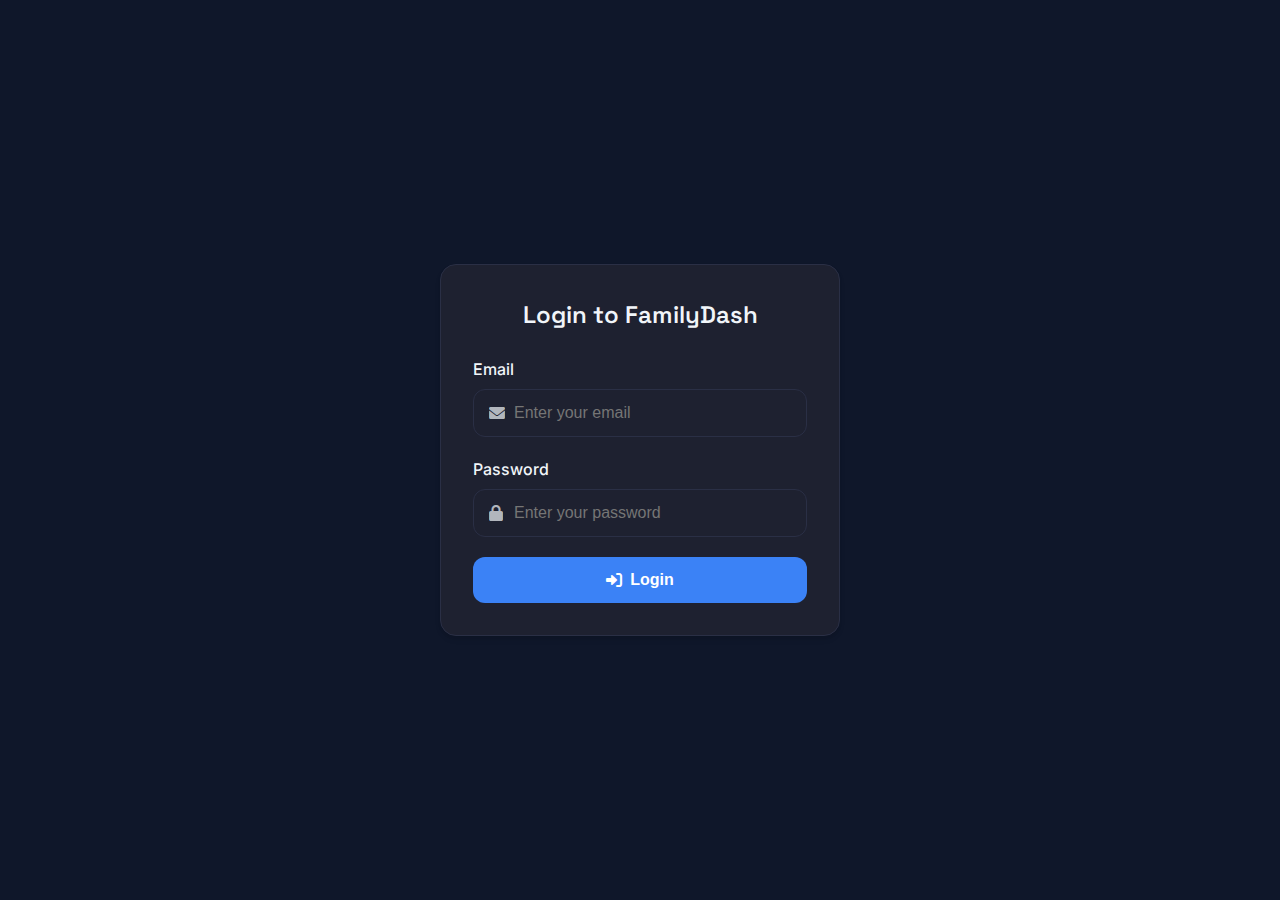
<file: pages/settings.html>
<!DOCTYPE html>
<html lang="en">
<head>
    <meta charset="UTF-8">
    <meta name="viewport" content="width=device-width, initial-scale=1.0">
    <title>Settings - Baker Family Finances</title>
    <link rel="preconnect" href="https://fonts.googleapis.com">
    <link rel="preconnect" href="https://fonts.gstatic.com" crossorigin>
    <link href="https://fonts.googleapis.com/css2?family=Inter:wght@400;500;600&family=Space+Grotesk:wght@500;600;700&display=swap" rel="stylesheet">
    <link rel="stylesheet" href="https://cdnjs.cloudflare.com/ajax/libs/font-awesome/6.0.0/css/all.min.css">
    <link rel="stylesheet" href="../css/style.css">
    <script src="../js/config.js"></script>
    <script type="module">
        import { auth } from '../js/auth.js';
        window.auth = auth;
        
        // Check authentication
        if (!auth.isLoggedIn()) {
            window.location.href = window.config.getPath('/pages/login.html');
        }
    </script>
    <script src="../js/app.js"></script>
</head>
<body class="dark-mode">
    <!-- Mobile Menu Toggle -->
    <button id="menuToggle" class="menu-toggle">
        <i class="fas fa-bars"></i>
    </button>

    <!-- Theme Toggle -->
    <button id="themeToggle" class="theme-toggle">
        <i class="fas fa-moon"></i>
    </button>

    <!-- Side Navigation -->
    <nav class="side-nav">
        <div class="nav-header">
            <div class="nav-logo"></div>
            <h2>Baker Finances</h2>
        </div>
        <ul class="nav-links">
            <div class="nav-item">
                <a href="../index.html">
                    <i class="fas fa-chart-line"></i>
                    Dashboard
                </a>
            </div>
            <div class="nav-item">
                <a href="payments.html">
                    <i class="fas fa-money-bill-wave"></i>
                    Payments
                </a>
            </div>
            <div class="nav-item">
                <a href="bills.html">
                    <i class="fas fa-file-invoice-dollar"></i>
                    Bills
                </a>
            </div>
            <div class="nav-item active">
                <a href="settings.html">
                    <i class="fas fa-cog"></i>
                    Settings
                </a>
            </div>
        </ul>
    </nav>

    <main class="main-content">
        <div class="page-header">
            <h1>Settings</h1>
        </div>

        <div class="dashboard-grid">
            <!-- Profile Settings -->
            <div class="card">
                <div class="card-header">
                    <h2>Profile Settings</h2>
                </div>
                <div class="card-content">
                    <form id="profileForm" class="settings-form">
                        <div class="form-group">
                            <label for="userName">Name</label>
                            <input type="text" id="userName" value="Baker Family">
                        </div>
                        <div class="form-group">
                            <label for="userEmail">Email</label>
                            <input type="email" id="userEmail" placeholder="Enter your email">
                        </div>
                        <div class="form-group">
                            <label for="currency">Currency</label>
                            <select id="currency">
                                <option value="USD">USD ($)</option>
                                <option value="EUR">EUR (€)</option>
                                <option value="GBP">GBP (£)</option>
                            </select>
                        </div>
                        <button type="submit" class="primary-button">Save Profile</button>
                    </form>
                </div>
            </div>

            <!-- Notification Settings -->
            <div class="card">
                <div class="card-header">
                    <h2>Notification Settings</h2>
                </div>
                <div class="card-content">
                    <form id="notificationForm" class="settings-form">
                        <div class="form-group checkbox-group">
                            <label>
                                <input type="checkbox" id="emailNotifications" checked>
                                Email Notifications
                            </label>
                        </div>
                        <div class="form-group checkbox-group">
                            <label>
                                <input type="checkbox" id="billReminders" checked>
                                Bill Payment Reminders
                            </label>
                        </div>
                        <div class="form-group checkbox-group">
                            <label>
                                <input type="checkbox" id="monthlyReports" checked>
                                Monthly Reports
                            </label>
                        </div>
                        <div class="form-group">
                            <label for="reminderDays">Reminder Days Before Due Date</label>
                            <input type="number" id="reminderDays" value="3" min="1" max="14">
                        </div>
                        <button type="submit" class="primary-button">Save Notifications</button>
                    </form>
                </div>
            </div>

            <!-- Display Settings -->
            <div class="card">
                <div class="card-header">
                    <h2>Display Settings</h2>
                </div>
                <div class="card-content">
                    <form id="displayForm" class="settings-form">
                        <div class="form-group">
                            <label for="theme">Theme</label>
                            <select id="theme">
                                <option value="dark">Dark Mode</option>
                                <option value="light">Light Mode</option>
                                <option value="system">System Default</option>
                            </select>
                        </div>
                        <div class="form-group">
                            <label for="dateFormat">Date Format</label>
                            <select id="dateFormat">
                                <option value="MM/DD/YYYY">MM/DD/YYYY</option>
                                <option value="DD/MM/YYYY">DD/MM/YYYY</option>
                                <option value="YYYY-MM-DD">YYYY-MM-DD</option>
                            </select>
                        </div>
                        <button type="submit" class="primary-button">Save Display Settings</button>
                    </form>
                </div>
            </div>

            <!-- Data Management -->
            <div class="card">
                <div class="card-header">
                    <h2>Data Management</h2>
                </div>
                <div class="card-content">
                    <form id="dataForm" class="settings-form">
                        <div class="form-group">
                            <button type="button" class="secondary-button" id="exportData">
                                <i class="fas fa-download"></i>
                                Export Data
                            </button>
                        </div>
                        <div class="form-group">
                            <button type="button" class="secondary-button" id="importData">
                                <i class="fas fa-upload"></i>
                                Import Data
                            </button>
                        </div>
                        <div class="form-group">
                            <button type="button" class="danger-button" id="clearData">
                                <i class="fas fa-trash"></i>
                                Clear All Data
                            </button>
                        </div>
                    </form>
                </div>
            </div>
        </div>
    </main>

    <!-- Confirmation Modal -->
    <div id="confirmationModal" class="modal">
        <div class="modal-content">
            <div class="modal-header">
                <h2>Confirm Action</h2>
                <button class="close-button">&times;</button>
            </div>
            <div class="modal-body">
                <p id="confirmationMessage"></p>
            </div>
            <div class="modal-footer">
                <button class="danger-button" id="confirmAction">Confirm</button>
                <button class="secondary-button" onclick="closeConfirmationModal()">Cancel</button>
            </div>
        </div>
    </div>
</body>
</html>
</file>
<file: css/style.css>
:root {
    /* Dark theme variables */
    --dark-bg: #0f172a;
    --dark-card-bg: #1e2130;
    --dark-text: #f1f5f9;
    --dark-accent: #3b82f6;
    --dark-secondary: #60a5fa;
    --dark-border: #2a2f45;
    --dark-hover: #2c3e50;
    --dark-error: #ef4444;
    --dark-success: #22c55e;
    
    /* Light theme variables */
    --light-bg: #f8fafc;
    --light-card-bg: #ffffff;
    --light-text: #1e293b;
    --light-accent: #2563eb;
    --light-secondary: #3b82f6;
    --light-border: #e2e8f0;
    --light-hover: #f1f5f9;
    --light-error: #dc2626;
    --light-success: #16a34a;

    /* Shared variables */
    --sidebar-width: 280px;
    --header-height: 60px;
    --mobile-breakpoint: 768px;
    --hover-bg: #2c3e50;

    /* Card styles */
    --card-bg: #ffffff;
    --card-bg-dark: #1e2130;
    --card-bg-darker: #171b2d;
    --border-color: #e4e6eb;
    --border-color-dark: #2a2f45;
    --text-primary: #1a1c23;
    --text-primary-dark: #e4e6eb;
    --text-secondary: #64748b;
    --text-secondary-dark: #94a3b8;
    --primary-color: #4CAF50;
    --primary-color-dark: #388E3C;
    --card-shadow: 0 2px 4px rgba(0, 0, 0, 0.1);
    --card-shadow-dark: 0 2px 4px rgba(0, 0, 0, 0.2);
}

* {
    margin: 0;
    padding: 0;
    box-sizing: border-box;
}

body {
    font-family: 'Inter', -apple-system, BlinkMacSystemFont, sans-serif;
    min-height: 100vh;
    transition: background-color 0.3s, color 0.3s;
    line-height: 1.5;
    font-size: 16px;
}

/* Theme Styles */
body.dark-mode {
    background-color: var(--dark-bg);
    color: var(--dark-text);
}

body.light-mode {
    background-color: var(--light-bg);
    color: var(--light-text);
}

/* Typography */
h1, h2, h3, h4, h5, h6 {
    font-family: 'Space Grotesk', sans-serif;
    font-weight: 600;
    color: inherit;
    margin-bottom: 1rem;
}

h1 { font-size: 2rem; }
h2 { font-size: 1.5rem; }
h3 { font-size: 1.25rem; }

/* Layout */
.main-content {
    margin-left: var(--sidebar-width);
    padding: 2rem;
    min-height: 100vh;
    transition: margin-left 0.3s ease;
}

/* Navigation */
.side-nav {
    position: fixed;
    top: 0;
    left: 0;
    width: 250px;
    height: 100vh;
    background: var(--background-color);
    padding: 1rem;
    box-shadow: 2px 0 5px rgba(0, 0, 0, 0.1);
    z-index: 100;
    display: flex;
    flex-direction: column;
}

.nav-header {
    display: flex;
    align-items: center;
    gap: 1rem;
    padding: 1rem 0;
    margin-bottom: 2rem;
    position: relative;
}

.nav-logo {
    width: 48px;
    height: 48px;
    border-radius: 12px;
    background: var(--dark-accent);
}

.nav-links {
    list-style: none;
}

.nav-item {
    margin-bottom: 0.5rem;
}

.nav-item a {
    display: flex;
    align-items: center;
    gap: 1rem;
    padding: 1rem;
    color: inherit;
    text-decoration: none;
    border-radius: 12px;
    transition: all 0.2s ease;
}

.nav-item a:hover {
    background-color: var(--dark-hover);
}

.light-mode .nav-item a:hover {
    background-color: var(--light-hover);
}

.nav-item.active a {
    background-color: var(--dark-accent);
    color: white;
}

.light-mode .nav-item.active a {
    background-color: var(--light-accent);
}

/* Header Controls */
.header-controls {
    position: fixed;
    top: 1.5rem;
    right: 1.5rem;
    z-index: 1000;
    display: flex;
    gap: 0.75rem;
    align-items: center;
    background: var(--card-bg);
    padding: 0.5rem;
    border-radius: 12px;
    box-shadow: 0 2px 4px rgba(0, 0, 0, 0.1);
}

#menuToggle,
#themeToggle {
    background: none;
    border: none;
    color: var(--text-color);
    font-size: 1.25rem;
    cursor: pointer;
    padding: 0.5rem;
    width: 36px;
    height: 36px;
    border-radius: 8px;
    display: flex;
    align-items: center;
    justify-content: center;
    transition: all 0.2s ease;
}

#menuToggle:hover,
#themeToggle:hover {
    background-color: var(--hover-bg);
    transform: translateY(-1px);
}

#menuToggle:active,
#themeToggle:active {
    transform: translateY(0px);
}

#menuToggle {
    display: none;
}

#themeToggle i {
    transition: transform 0.3s ease;
}

#themeToggle:hover i {
    transform: rotate(15deg);
}

/* Mobile Navigation */
@media (max-width: 768px) {
    #menuToggle {
        display: flex;
    }

    .header-controls {
        top: 1rem;
        right: 1rem;
        padding: 0.375rem;
        gap: 0.5rem;
    }

    #menuToggle,
    #themeToggle {
        width: 32px;
        height: 32px;
        font-size: 1.125rem;
        padding: 0.375rem;
    }

    .side-nav {
        position: fixed;
        top: 0;
        left: -250px;
        height: 100vh;
        width: 250px;
        background: var(--background-color);
        transition: transform 0.3s ease;
        z-index: 999;
        padding: 1rem;
        box-shadow: none;
    }

    .nav-open .side-nav {
        transform: translateX(250px);
        box-shadow: 2px 0 5px rgba(0, 0, 0, 0.1);
    }

    .nav-open .main-content {
        filter: blur(3px);
        pointer-events: none;
    }

    .main-content {
        margin-left: 0;
        padding: 1rem;
    }

    .dashboard-grid {
        grid-template-columns: 1fr;
    }
}

/* Cards */
.card {
    background: var(--card-bg);
    border-radius: 16px;
    border: 1px solid var(--border-color);
    overflow: hidden;
    margin-bottom: 1.5rem;
    box-shadow: var(--card-shadow);
}

.dark-mode .card {
    background: var(--card-bg-darker);
    border-color: var(--border-color-dark);
    box-shadow: var(--card-shadow-dark);
}

.card-header {
    padding: 1.5rem;
    border-bottom: 1px solid var(--border-color);
    display: flex;
    justify-content: space-between;
    align-items: center;
}

.dark-mode .card-header {
    border-bottom-color: var(--border-color-dark);
    background: var(--card-bg-darker);
}

.card-content {
    padding: 1.5rem;
}

/* Dashboard Grid */
.dashboard-grid {
    display: grid;
    grid-template-columns: repeat(auto-fit, minmax(300px, 1fr));
    gap: 1.5rem;
    margin-bottom: 2rem;
}

.dashboard-grid .card {
    height: 400px;
    display: flex;
    flex-direction: column;
}

.dashboard-grid .card .card-content {
    flex: 1;
    overflow-y: auto;
    scrollbar-width: thin;
    scrollbar-color: var(--dark-accent) var(--dark-border);
}

.light-mode .dashboard-grid .card .card-content {
    scrollbar-color: var(--light-accent) var(--light-border);
}

/* Page Header */
.page-header {
    display: flex;
    justify-content: space-between;
    align-items: center;
    margin-bottom: 2rem;
}

.date-display {
    font-size: 1.1rem;
    color: var(--dark-secondary);
}

.light-mode .date-display {
    color: var(--light-secondary);
}

/* Tables */
.table-container {
    overflow-x: auto;
    margin: -0.5rem -1.5rem;
    padding: 0.5rem 1.5rem;
}

.data-table {
    width: 100%;
    border-collapse: collapse;
}

.data-table th,
.data-table td {
    padding: 1rem;
    text-align: left;
    border-bottom: 1px solid var(--border-color);
}

.dark-mode .data-table th,
.dark-mode .data-table td {
    border-bottom-color: var(--border-color-dark);
}

.data-table th {
    font-weight: 600;
    color: var(--text-secondary);
}

.dark-mode .data-table th {
    color: var(--text-secondary-dark);
    background: var(--card-bg-darker);
}

/* Toast Component */
.toast-container {
    position: fixed;
    top: 20px;
    right: 20px;
    z-index: 9999;
}

.toast {
    display: flex;
    align-items: center;
    gap: 10px;
    padding: 12px 20px;
    margin-bottom: 10px;
    border-radius: 4px;
    color: white;
    animation: slide-in 0.3s ease-out;
    box-shadow: 0 2px 5px rgba(0, 0, 0, 0.2);
}

.success-toast {
    background-color: #28a745;
}

.error-toast {
    background-color: #dc3545;
}

.toast.fade-out {
    animation: fade-out 0.3s ease-out forwards;
}

@keyframes slide-in {
    from { transform: translateX(100%); opacity: 0; }
    to { transform: translateX(0); opacity: 1; }
}

@keyframes fade-out {
    from { transform: translateX(0); opacity: 1; }
    to { transform: translateX(100%); opacity: 0; }
}

/* Table Component */
.table-container {
    overflow-x: auto;
    margin: 20px 0;
    border-radius: 8px;
    box-shadow: 0 2px 4px rgba(0, 0, 0, 0.1);
}

.table {
    width: 100%;
    border-collapse: collapse;
}

.table th {
    background-color: var(--header-bg);
    color: var(--text-color);
    font-weight: 600;
    text-align: left;
    padding: 12px;
    border-bottom: 2px solid var(--border-color);
}

.dark-mode .table th {
    background-color: var(--card-bg-darker);
    color: var(--text-color-dark);
    border-bottom-color: var(--border-color-dark);
}

.table td {
    padding: 12px;
    border-bottom: 1px solid var(--border-color);
}

.dark-mode .table td {
    border-bottom-color: var(--border-color-dark);
}

.table tr:last-child td {
    border-bottom: none;
}

.table tr.overdue {
    background-color: rgba(220, 53, 69, 0.1);
}

.dark-mode .table tr.overdue {
    background-color: rgba(220, 53, 69, 0.2);
}

.table tr.due-soon {
    background-color: rgba(255, 193, 7, 0.1);
}

.dark-mode .table tr.due-soon {
    background-color: rgba(255, 193, 7, 0.2);
}

.table .no-data {
    text-align: center;
    padding: 20px;
    color: var(--text-muted);
}

.action-button {
    background: none;
    border: none;
    padding: 5px;
    margin: 0 2px;
    cursor: pointer;
    color: var(--text-color);
    opacity: 0.7;
    transition: opacity 0.2s;
}

.action-button:hover {
    opacity: 1;
}

/* Chart Component */
.chart-container {
    position: relative;
    height: 300px;
    margin: 20px 0;
    padding: 20px;
    border-radius: 8px;
    background-color: var(--card-bg);
    box-shadow: var(--card-shadow);
}

.dark-mode .chart-container {
    background-color: var(--card-bg-darker);
    box-shadow: var(--card-shadow-dark);
}

.chart-title {
    font-size: 1.1rem;
    font-weight: 600;
    margin-bottom: 15px;
    color: var(--text-color);
}

.dark-mode .chart-title {
    color: var(--text-color-dark);
}

/* Theme Colors */
:root {
    --primary-color: #4361ee;
    --success-color: #28a745;
    --danger-color: #dc3545;
    --warning-color: #ffc107;
    --text-color: #333333;
    --text-muted: #6c757d;
    --border-color: #e0e0e0;
    --card-bg: #ffffff;
    --header-bg: #f8f9fa;
}

.dark-mode {
    --text-color: #ffffff;
    --text-muted: #a0a0a0;
    --border-color: #3d3d4d;
    --card-bg: #1e1e2d;
    --header-bg: #2d2d3d;
}

/* Buttons */
.action-button {
    display: inline-flex;
    align-items: center;
    gap: 0.5rem;
    padding: 0.5rem 1rem;
    border-radius: 8px;
    border: none;
    background: var(--dark-accent);
    color: white;
    font-weight: 500;
    cursor: pointer;
    transition: all 0.2s ease;
}

.action-button:hover {
    opacity: 0.9;
    transform: translateY(-1px);
}

.cancel-button {
    background: transparent;
    border: 1px solid var(--dark-border);
    color: inherit;
}

.light-mode .cancel-button {
    border-color: var(--light-border);
}

/* Progress Bar */
.bills-progress {
    margin-top: 1.5rem;
}

.progress-bar {
    height: 12px;
    background-color: var(--dark-border);
    border-radius: 6px;
    overflow: hidden;
    margin-bottom: 0.5rem;
}

.light-mode .progress-bar {
    background-color: var(--light-border);
}

.progress {
    height: 100%;
    background-color: var(--dark-accent);
    border-radius: 6px;
    transition: width 0.5s ease;
}

.light-mode .progress {
    background-color: var(--light-accent);
}

.progress-text {
    display: block;
    margin-top: 0.75rem;
    font-weight: 600;
    font-size: 1.1rem;
    text-align: center;
}

/* Prominent Financial Figures */
.bills-total, .progress-text {
    color: var(--dark-accent);
}

.light-mode .bills-total, .light-mode .progress-text {
    color: var(--light-accent);
}

/* Bills Summary Styles */
.bills-total {
    display: flex;
    justify-content: space-between;
    align-items: center;
    padding: 1rem 0;
    margin-bottom: 1rem;
    border-bottom: 1px solid var(--dark-border);
    font-weight: 700;
    font-size: 1.25rem;
}

.light-mode .bills-total {
    border-bottom-color: var(--light-border);
}

/* Bills Summary Highlight */
.bills-summary-highlight {
    margin-top: 1.5rem;
    padding: 1.5rem;
    background-color: rgba(59, 130, 246, 0.1);
    border-radius: 12px;
    border-left: 4px solid var(--dark-accent);
}

.light-mode .bills-summary-highlight {
    background-color: rgba(37, 99, 235, 0.05);
    border-left: 4px solid var(--light-accent);
}

/* Income Summary */
.income-item {
    display: flex;
    justify-content: space-between;
    align-items: center;
    padding: 1rem 0;
    border-bottom: 1px solid var(--dark-border);
}

.light-mode .income-item {
    border-bottom-color: var(--light-border);
}

.income-item:last-child {
    border-bottom: none;
}

/* Payment Stats */
.stat-item {
    display: flex;
    justify-content: space-between;
    align-items: center;
    padding: 1rem 0;
    border-bottom: 1px solid var(--dark-border);
}

.light-mode .stat-item {
    border-bottom-color: var(--light-border);
}

.stat-item:last-child {
    border-bottom: none;
}

/* Forms */
.form-group {
    margin-bottom: 1.5rem;
}

.form-group label {
    display: block;
    margin-bottom: 0.5rem;
    font-weight: 500;
}

.form-group input,
.form-group select {
    width: 100%;
    padding: 0.75rem;
    border: 1px solid var(--dark-border);
    border-radius: 8px;
    background: var(--dark-bg);
    color: inherit;
}

.light-mode .form-group input,
.light-mode .form-group select {
    background: var(--light-bg);
    border-color: var(--light-border);
    color: var(--text-light);
}

/* Modal */
.modal {
    display: none;
    position: fixed;
    top: 0;
    left: 0;
    right: 0;
    bottom: 0;
    background: rgba(0, 0, 0, 0.5);
    z-index: 1100;
    padding: 2rem;
}

.modal-content {
    max-width: 500px;
    margin: 2rem auto;
    animation: modalSlideIn 0.3s ease;
}

@keyframes modalSlideIn {
    from {
        transform: translateY(-20px);
        opacity: 0;
    }
    to {
        transform: translateY(0);
        opacity: 1;
    }
}

/* Settings Page */
.settings-page {
    max-width: 600px;
    margin: 0 auto;
    padding: 2rem;
}

.settings-form {
    margin-top: 2rem;
}

.settings-form label {
    display: block;
    margin-bottom: 0.5rem;
    font-weight: 500;
}

.settings-form input,
.settings-form select {
    width: 100%;
    padding: 0.75rem;
    border: 1px solid var(--dark-border);
    border-radius: 8px;
    background: var(--dark-bg);
    color: inherit;
}

.light-mode .settings-form input,
.light-mode .settings-form select {
    background: var(--light-bg);
    border-color: var(--light-border);
    color: var(--text-light);
}

/* Scrollbar Styles */
::-webkit-scrollbar {
    width: 8px;
}

.dark-mode ::-webkit-scrollbar-track {
    background: var(--dark-bg);
}

.light-mode ::-webkit-scrollbar-track {
    background: var(--light-bg);
}

.dark-mode ::-webkit-scrollbar-thumb {
    background: var(--dark-border);
    border-radius: 4px;
}

.light-mode ::-webkit-scrollbar-thumb {
    background: var(--light-border);
    border-radius: 4px;
}

.dark-mode ::-webkit-scrollbar-thumb:hover {
    background: var(--text-secondary-dark);
}

.light-mode ::-webkit-scrollbar-thumb:hover {
    background: var(--text-secondary-light);
}

/* Financial Summary Banner */
.financial-summary-banner {
    display: flex;
    justify-content: space-between;
    align-items: center;
    margin-bottom: 2rem;
    padding: 1.5rem;
    background: linear-gradient(to right, var(--dark-accent), var(--dark-secondary));
    border-radius: 16px;
    color: white;
    box-shadow: 0 4px 6px -1px rgba(0, 0, 0, 0.1), 0 2px 4px -1px rgba(0, 0, 0, 0.06);
}

.light-mode .financial-summary-banner {
    background: linear-gradient(to right, var(--light-accent), var(--light-secondary));
}

.summary-item {
    display: flex;
    flex-direction: column;
    gap: 0.5rem;
}

.summary-item:first-child {
    flex: 1;
}

.summary-item:last-child {
    flex: 2;
}

.summary-label {
    font-size: 1rem;
    opacity: 0.9;
}

.summary-value {
    font-size: 2rem;
    font-weight: 700;
    font-family: 'Space Grotesk', sans-serif;
}

.progress-container {
    width: 100%;
}

.progress-bar {
    height: 12px;
    background-color: rgba(255, 255, 255, 0.3);
    border-radius: 6px;
    overflow: hidden;
    margin-bottom: 0.5rem;
}

.progress {
    height: 100%;
    background-color: white;
    border-radius: 6px;
    transition: width 0.5s ease;
}

.financial-summary-banner .progress-text {
    color: white;
    font-size: 1.25rem;
    font-weight: 700;
    text-align: right;
}

/* Responsive adjustments for the banner */
@media (max-width: 768px) {
    .financial-summary-banner {
        flex-direction: column;
        gap: 1.5rem;
        align-items: flex-start;
    }
    
    .summary-item {
        width: 100%;
    }
    
    .financial-summary-banner .progress-text {
        text-align: left;
    }
}

/* Loading States */
.loading-overlay {
    position: fixed;
    top: 0;
    left: 0;
    right: 0;
    bottom: 0;
    background: rgba(0, 0, 0, 0.5);
    display: flex;
    justify-content: center;
    align-items: center;
    z-index: 9999;
}

.spinner {
    font-size: 2rem;
    color: var(--dark-accent);
}

.light-mode .spinner {
    color: var(--light-accent);
}

.no-data {
    text-align: center;
    padding: 2rem;
    color: var(--dark-text);
    opacity: 0.7;
    display: flex;
    flex-direction: column;
    align-items: center;
    gap: 1rem;
}

.light-mode .no-data {
    color: var(--light-text);
}

.no-data i {
    font-size: 2rem;
    margin-bottom: 0.5rem;
}

/* Error Toast */
.error-toast {
    position: fixed;
    top: 2rem;
    right: 2rem;
    background: var(--dark-error);
    color: white;
    padding: 1rem 1.5rem;
    border-radius: 8px;
    display: flex;
    align-items: center;
    gap: 0.75rem;
    box-shadow: 0 4px 6px -1px rgba(0, 0, 0, 0.1), 0 2px 4px -1px rgba(0, 0, 0, 0.06);
    z-index: 9999;
    animation: slideIn 0.3s ease;
}

.light-mode .error-toast {
    background: var(--light-error);
}

.error-toast i {
    font-size: 1.25rem;
}

.error-toast.fade-out {
    animation: fadeOut 0.3s ease forwards;
}

@keyframes slideIn {
    from {
        transform: translateX(100%);
        opacity: 0;
    }
    to {
        transform: translateX(0);
        opacity: 1;
    }
}

@keyframes fadeOut {
    from {
        transform: translateX(0);
        opacity: 1;
    }
    to {
        transform: translateX(100%);
        opacity: 0;
    }
}

/* Input Groups */
.input-group {
    position: relative;
    display: flex;
    align-items: center;
}

.input-group i {
    position: absolute;
    left: 1rem;
    color: var(--dark-text);
    opacity: 0.7;
}

.light-mode .input-group i {
    color: var(--light-text);
}

.input-group input,
.input-group select {
    width: 100%;
    padding: 0.75rem 1rem 0.75rem 2.5rem;
    border: 1px solid var(--dark-border);
    border-radius: 8px;
    background: var(--dark-card-bg);
    color: var(--dark-text);
    font-size: 1rem;
}

.light-mode .input-group input,
.light-mode .input-group select {
    border-color: var(--light-border);
    background: var(--light-card-bg);
    color: var(--light-text);
}

.input-group input:focus,
.input-group select:focus {
    outline: none;
    border-color: var(--dark-accent);
    box-shadow: 0 0 0 2px rgba(59, 130, 246, 0.1);
}

.light-mode .input-group input:focus,
.light-mode .input-group select:focus {
    border-color: var(--light-accent);
}

/* Form Actions */
.form-actions {
    display: flex;
    gap: 1rem;
    margin-top: 2rem;
}

.primary-button,
.secondary-button {
    padding: 0.75rem 1.5rem;
    border-radius: 8px;
    font-size: 1rem;
    font-weight: 500;
    cursor: pointer;
    transition: all 0.2s;
    display: flex;
    align-items: center;
    gap: 0.5rem;
}

.primary-button {
    background: var(--dark-accent);
    color: white;
    border: none;
}

.primary-button:hover {
    background: var(--dark-secondary);
}

.secondary-button {
    background: transparent;
    color: var(--dark-text);
    border: 1px solid var(--dark-border);
}

.secondary-button:hover {
    background: var(--dark-hover);
}

.light-mode .primary-button {
    background: var(--light-accent);
}

.light-mode .primary-button:hover {
    background: var(--light-secondary);
}

.light-mode .secondary-button {
    color: var(--light-text);
    border-color: var(--light-border);
}

.light-mode .secondary-button:hover {
    background: var(--light-hover);
}

/* Bills Management Specific Styles */
.chart-container {
    position: relative;
    height: 300px;
    margin: 1rem 0;
}

.stat-grid {
    display: grid;
    grid-template-columns: repeat(auto-fit, minmax(200px, 1fr));
    gap: 1rem;
    margin-bottom: 1.5rem;
}

.stat-item {
    display: flex;
    flex-direction: column;
    padding: 1rem;
    background: var(--card-bg);
    border-radius: 8px;
    box-shadow: var(--card-shadow);
    transition: all 0.3s ease;
}

.dark-mode .stat-item {
    background: var(--card-bg-darker);
    box-shadow: var(--card-shadow-dark);
}

.stat-label {
    font-size: 0.875rem;
    color: var(--text-secondary);
    margin-bottom: 0.5rem;
}

.dark-mode .stat-label {
    color: var(--text-secondary-dark);
}

.stat-value {
    font-family: 'Space Grotesk', sans-serif;
    font-size: 1.5rem;
    font-weight: 600;
    color: var(--text-primary);
}

.dark-mode .stat-value {
    color: var(--text-primary-dark);
}

.bills-progress {
    margin-top: 1rem;
}

.progress-bar {
    height: 8px;
    background: var(--bg-muted);
    border-radius: 4px;
    overflow: hidden;
    margin-bottom: 0.5rem;
}

.progress {
    height: 100%;
    background: var(--primary);
    border-radius: 4px;
    transition: width 0.3s ease;
}

.progress-text {
    font-size: 0.875rem;
    color: var(--text-muted);
}

.header-actions {
    display: flex;
    gap: 1rem;
}

.table-container {
    overflow-x: auto;
    margin: 1rem 0;
}

.data-table {
    width: 100%;
    border-collapse: collapse;
}

.data-table th,
.data-table td {
    padding: 1rem;
    text-align: left;
    border-bottom: 1px solid var(--border-color);
}

.dark-mode .data-table th,
.dark-mode .data-table td {
    border-bottom-color: var(--border-color-dark);
}

.data-table th {
    font-weight: 600;
    color: var(--text-muted);
}

.dark-mode .data-table th {
    color: var(--text-muted-dark);
}

/* Dark mode specific chart styles */
.dark-mode .chart-container canvas {
    filter: brightness(0.9);
}

/* Bills Page Layout */
.overview-card {
    margin-bottom: 2rem;
    width: 100%;
}

.overview-card .card {
    width: 100%;
}

.overview-card .stat-grid {
    display: grid;
    grid-template-columns: repeat(4, 1fr);
    gap: 2rem;
    margin-bottom: 1.5rem;
}

.analytics-grid {
    display: grid;
    grid-template-columns: repeat(3, 1fr);
    gap: 2rem;
    margin-bottom: 2rem;
}

.chart-container {
    min-height: 300px;
    position: relative;
}

/* Mobile Responsiveness */
@media (max-width: 768px) {
    .main-content {
        margin-left: 0;
        padding: 1rem;
        padding-top: 5rem;
    }

    .side-nav {
        transform: translateX(-100%);
        transition: transform 0.3s ease;
    }

    .side-nav.active {
        transform: translateX(0);
    }

    .overview-card .stat-grid {
        grid-template-columns: repeat(2, 1fr);
        gap: 1rem;
    }

    .analytics-grid {
        grid-template-columns: 1fr;
        gap: 1rem;
    }

    .chart-container {
        min-height: 250px;
    }

    .card {
        margin-bottom: 1rem;
    }

    .table-container {
        overflow-x: auto;
        -webkit-overflow-scrolling: touch;
    }

    .data-table {
        min-width: 800px;
    }
}

/* Dark/Light Mode Specific Styles */
.dark-mode .overview-card .stat-grid .stat-item {
    background: var(--card-bg-darker);
    border: 1px solid var(--border-color-dark);
}

.light-mode .overview-card .stat-grid .stat-item {
    background: var(--card-bg);
    border: 1px solid var(--border-color);
}

.stat-item {
    padding: 1.5rem;
    border-radius: 12px;
    display: flex;
    flex-direction: column;
    gap: 0.5rem;
}

.stat-label {
    font-size: 0.875rem;
    opacity: 0.8;
}

.stat-value {
    font-family: 'Space Grotesk', sans-serif;
    font-size: 1.5rem;
    font-weight: 600;
}

/* Base styles */
:root {
    --primary: #3b82f6;
    --success: #22c55e;
    --warning: #f59e0b;
    --danger: #ef4444;
    --purple: #8b5cf6;
    --pink: #ec4899;
    --teal: #14b8a6;
    --orange: #f97316;
    
    /* Light mode */
    --bg-primary: #ffffff;
    --bg-secondary: #f1f5f9;
    --text-primary: #1e293b;
    --text-secondary: #64748b;
    --border: #e2e8f0;
}

/* Dark mode colors */
.dark-mode {
    --bg-primary: #1e2130;
    --bg-secondary: #1e293b;
    --text-primary: #f1f5f9;
    --text-secondary: #94a3b8;
    --border: #2a2f45;
}

body {
    font-family: 'Inter', sans-serif;
    background-color: var(--bg-secondary);
    color: var(--text-primary);
    line-height: 1.5;
    margin: 0;
    padding: 0;
    transition: background-color 0.3s, color 0.3s;
}

/* Layout */
.container {
    max-width: 1280px;
    margin: 0 auto;
    padding: 1rem;
}

.main-content {
    margin-left: 250px;
    padding: 2rem;
    transition: margin-left 0.3s;
}

@media (max-width: 768px) {
    .main-content {
        margin-left: 0;
    }
}

/* Cards */
.card {
    background-color: var(--bg-primary);
    border-radius: 0.75rem;
    box-shadow: 0 1px 3px rgba(0, 0, 0, 0.1);
    padding: 1.5rem;
    margin-bottom: 1.5rem;
    border: 1px solid var(--border);
}

.card-header {
    display: flex;
    justify-content: space-between;
    align-items: center;
    margin-bottom: 1rem;
}

.card-title {
    font-size: 1.25rem;
    font-weight: 600;
    color: var(--text-primary);
    margin: 0;
}

/* Tables */
.table-container {
    overflow-x: auto;
    margin: 1rem 0;
}

table {
    width: 100%;
    border-collapse: collapse;
    margin: 1rem 0;
}

th, td {
    padding: 0.75rem 1rem;
    text-align: left;
    border-bottom: 1px solid var(--border);
}

th {
    font-weight: 600;
    color: var(--text-primary);
    background-color: var(--bg-secondary);
}

tr:hover {
    background-color: var(--bg-secondary);
}

.overdue {
    background-color: rgba(239, 68, 68, 0.1);
}

.due-soon {
    background-color: rgba(245, 158, 11, 0.1);
}

/* Status badges */
.status-badge {
    padding: 0.25rem 0.5rem;
    border-radius: 9999px;
    font-size: 0.875rem;
    font-weight: 500;
}

.status-badge.paid {
    background-color: rgba(76, 175, 80, 0.1);
    color: #4CAF50;
}

.status-badge.pending {
    background-color: rgba(245, 158, 11, 0.1);
    color: #FFC107;
}

.status-badge.overdue {
    background-color: rgba(239, 68, 68, 0.1);
    color: #EF4444;
}

/* Buttons */
.button {
    display: inline-flex;
    align-items: center;
    justify-content: center;
    padding: 0.5rem 1rem;
    border-radius: 0.5rem;
    font-weight: 500;
    cursor: pointer;
    transition: all 0.2s;
    border: none;
    gap: 0.5rem;
}

.button-primary {
    background-color: var(--primary);
    color: white;
}

.button-primary:hover {
    background-color: #2563eb;
}

.button-outline {
    background-color: transparent;
    border: 1px solid var(--border);
    color: var(--text-primary);
}

.button-outline:hover {
    background-color: var(--bg-secondary);
}

/* Forms */
.form-group {
    margin-bottom: 1rem;
}

.form-label {
    display: block;
    margin-bottom: 0.5rem;
    color: var(--text-primary);
    font-weight: 500;
}

.form-input {
    width: 100%;
    padding: 0.5rem;
    border: 1px solid var(--border);
    border-radius: 0.375rem;
    background-color: var(--bg-primary);
    color: var(--text-primary);
}

.form-input:focus {
    outline: none;
    border-color: var(--primary);
    box-shadow: 0 0 0 2px rgba(59, 130, 246, 0.1);
}

/* Charts */
.chart-container {
    position: relative;
    height: 300px;
    margin: 1rem 0;
}

/* Grid Layout */
.grid {
    display: grid;
    gap: 1.5rem;
    margin: 1.5rem 0;
}

.grid-cols-1 {
    grid-template-columns: repeat(1, 1fr);
}

.grid-cols-2 {
    grid-template-columns: repeat(2, 1fr);
}

.grid-cols-3 {
    grid-template-columns: repeat(3, 1fr);
}

@media (max-width: 1024px) {
    .grid-cols-3 {
        grid-template-columns: repeat(2, 1fr);
    }
}

@media (max-width: 768px) {
    .grid-cols-2, .grid-cols-3 {
        grid-template-columns: 1fr;
    }
}

/* Stats */
.stats-container {
    display: grid;
    grid-template-columns: repeat(auto-fit, minmax(200px, 1fr));
    gap: 1rem;
    margin: 1rem 0;
}

.stat-card {
    background-color: var(--bg-primary);
    border-radius: 0.75rem;
    padding: 1.25rem;
    border: 1px solid var(--border);
}

.stat-title {
    font-size: 0.875rem;
    color: var(--text-secondary);
    margin-bottom: 0.5rem;
}

.stat-value {
    font-size: 1.5rem;
    font-weight: 600;
    color: var(--text-primary);
}

/* Progress bar */
.progress-container {
    background-color: var(--bg-secondary);
    border-radius: 9999px;
    height: 0.5rem;
    overflow: hidden;
    margin: 1rem 0;
}

.progress {
    height: 100%;
    background-color: var(--primary);
    transition: width 0.3s ease;
}

.progress-text {
    font-size: 0.875rem;
    color: var(--text-secondary);
    margin-top: 0.5rem;
}

/* Utilities */
.text-primary { color: var(--text-primary); }
.text-secondary { color: var(--text-secondary); }
.text-success { color: var(--success); }
.text-warning { color: var(--warning); }
.text-danger { color: var(--danger); }

.bg-primary { background-color: var(--bg-primary); }
.bg-secondary { background-color: var(--bg-secondary); }

.no-data {
    text-align: center;
    color: var(--text-secondary);
    padding: 2rem;
    font-style: italic;
}

/* Animations */
@keyframes fadeIn {
    from { opacity: 0; }
    to { opacity: 1; }
}

.fade-in {
    animation: fadeIn 0.3s ease-in-out;
}

/* Dashboard Styles */
.stats-grid {
    display: grid;
    grid-template-columns: repeat(auto-fit, minmax(250px, 1fr));
    gap: 20px;
    margin-bottom: 30px;
}

.stat-card {
    display: flex;
    align-items: center;
    padding: 20px;
    border-radius: 8px;
    background-color: var(--card-bg);
    box-shadow: 0 2px 4px rgba(0, 0, 0, 0.1);
}

.stat-icon {
    width: 50px;
    height: 50px;
    display: flex;
    align-items: center;
    justify-content: center;
    border-radius: 50%;
    margin-right: 15px;
    font-size: 1.5rem;
}

.stat-card.income .stat-icon {
    background-color: rgba(76, 175, 80, 0.1);
    color: #4CAF50;
}

.stat-card.bills .stat-icon {
    background-color: rgba(33, 150, 243, 0.1);
    color: #2196F3;
}

.stat-card.expenses .stat-icon {
    background-color: rgba(255, 87, 34, 0.1);
    color: #FF5722;
}

.stat-card.savings .stat-icon {
    background-color: rgba(156, 39, 176, 0.1);
    color: #9C27B0;
}

.stat-content h3 {
    font-size: 0.9rem;
    color: var(--text-muted);
    margin: 0;
}

.stat-content p {
    font-size: 1.5rem;
    font-weight: 600;
    color: var(--text-color);
    margin: 5px 0 0;
}

.charts-grid {
    display: grid;
    grid-template-columns: repeat(2, 1fr);
    gap: 20px;
    margin-bottom: 30px;
}

.chart-card {
    background-color: var(--card-bg);
    border-radius: 8px;
    padding: 20px;
    box-shadow: 0 2px 4px rgba(0, 0, 0, 0.1);
}

.chart-card.large {
    grid-column: span 2;
}

.chart-card h3 {
    font-size: 1.1rem;
    margin: 0 0 15px;
    color: var(--text-color);
}

.transactions-section {
    background-color: var(--card-bg);
    border-radius: 8px;
    padding: 20px;
    box-shadow: 0 2px 4px rgba(0, 0, 0, 0.1);
}

.transactions-section h3 {
    font-size: 1.1rem;
    margin: 0 0 15px;
    color: var(--text-color);
}

@media (max-width: 1024px) {
    .charts-grid {
        grid-template-columns: 1fr;
    }

    .chart-card.large {
        grid-column: span 1;
    }
}

@media (max-width: 768px) {
    .stats-grid {
        grid-template-columns: repeat(2, 1fr);
    }
}

@media (max-width: 480px) {
    .stats-grid {
        grid-template-columns: 1fr;
    }
}

/* Financial Summary Styles */
.financial-summary {
    display: grid;
    grid-template-columns: repeat(auto-fit, minmax(240px, 1fr));
    gap: 1.5rem;
    margin-bottom: 2rem;
}

.stat-card {
    background: var(--card-bg);
    border-radius: 12px;
    padding: 1.5rem;
    display: flex;
    align-items: center;
    gap: 1rem;
    box-shadow: var(--card-shadow);
}

.stat-icon {
    width: 48px;
    height: 48px;
    border-radius: 12px;
    display: flex;
    align-items: center;
    justify-content: center;
    font-size: 1.5rem;
}

.stat-icon.income {
    background: rgba(76, 175, 80, 0.1);
    color: #4CAF50;
}

.stat-icon.bills {
    background: rgba(33, 150, 243, 0.1);
    color: #2196F3;
}

.stat-icon.expenses {
    background: rgba(244, 67, 54, 0.1);
    color: #f44336;
}

.stat-icon.savings {
    background: rgba(156, 39, 176, 0.1);
    color: #9C27B0;
}

.stat-content {
    flex: 1;
}

.stat-content h3 {
    font-size: 0.875rem;
    color: var(--text-secondary);
    margin: 0 0 0.5rem 0;
}

.stat-value {
    font-size: 1.5rem;
    font-weight: 600;
    color: var(--text-primary);
    margin: 0;
    font-family: 'Space Grotesk', sans-serif;
}

.card {
    background: var(--card-bg);
    border-radius: 12px;
    margin-bottom: 1.5rem;
    box-shadow: var(--card-shadow);
}

.card-header {
    padding: 1.5rem;
    border-bottom: 1px solid var(--border-color);
    display: flex;
    align-items: center;
    justify-content: space-between;
}

.card-header h2 {
    margin: 0;
    font-size: 1.25rem;
    color: var(--text-primary);
}

.card-content {
    padding: 1.5rem;
}

.table-container {
    overflow-x: auto;
}

.data-table {
    width: 100%;
    border-collapse: collapse;
}

.data-table th {
    text-align: left;
    padding: 1rem;
    font-weight: 500;
    color: var(--text-secondary);
    border-bottom: 1px solid var(--border-color);
}

.data-table td {
    padding: 1rem;
    color: var(--text-primary);
    border-bottom: 1px solid var(--border-color);
}

.status {
    padding: 0.25rem 0.75rem;
    border-radius: 1rem;
    font-size: 0.875rem;
    font-weight: 500;
}

.status.paid {
    background: rgba(76, 175, 80, 0.1);
    color: #4CAF50;
}

.status.pending {
    background: rgba(255, 193, 7, 0.1);
    color: #FFC107;
}

.status.upcoming {
    background: rgba(33, 150, 243, 0.1);
    color: #2196F3;
}

.action-button {
    background: var(--primary-color);
    color: white;
    border: none;
    border-radius: 8px;
    padding: 0.5rem 1rem;
    cursor: pointer;
    display: flex;
    align-items: center;
    gap: 0.5rem;
    font-weight: 500;
    transition: background-color 0.2s;
}

.action-button:hover {
    background: var(--primary-color-dark);
}

.action-button i {
    font-size: 1rem;
}

/* Dark mode specific styles */
.dark-mode {
    --card-bg: #1e2130;
    --border-color: #2a2f45;
    --text-primary: #e4e6eb;
    --text-secondary: #94a3b8;
    --primary-color: #4CAF50;
    --primary-color-dark: #388E3C;
}

.dark-mode .stat-icon.income {
    background: rgba(76, 175, 80, 0.2);
    color: #81c784;
}

.dark-mode .stat-icon.bills {
    background: rgba(33, 150, 243, 0.2);
    color: #64b5f6;
}

.dark-mode .stat-icon.expenses {
    background: rgba(244, 67, 54, 0.2);
    color: #e57373;
}

.dark-mode .stat-icon.savings {
    background: rgba(156, 39, 176, 0.2);
    color: #ba68c8;
}

/* Update the dark mode variables */
:root {
    /* ... existing variables ... */
    --card-bg-dark: #1e2130;  /* Navy blue background */
    --card-bg-darker: #171b2d;  /* Slightly darker navy blue */
    --border-color-dark: #2a2f45;  /* Subtle navy border */
    --text-primary-dark: #e4e6eb;
    --text-secondary-dark: #94a3b8;
}

/* Update dark mode card styles */
.dark-mode .card,
.dark-mode .financial-summary .stat-card,
.dark-mode .bills-overview,
.dark-mode .recent-transactions {
    background: var(--card-bg-dark);
    border: 1px solid var(--border-color-dark);
    box-shadow: 0 4px 6px rgba(0, 0, 0, 0.2);
}

/* Table styles for dark mode */
.dark-mode .data-table th {
    background: var(--card-bg-dark);
    border-bottom: 1px solid var(--border-color-dark);
    color: var(--text-secondary-dark);
}

.dark-mode .data-table td {
    border-bottom: 1px solid var(--border-color-dark);
    color: var(--text-primary-dark);
}

.dark-mode .table-container {
    background: var(--card-bg-dark);
}

/* Card header styles for dark mode */
.dark-mode .card-header {
    border-bottom: 1px solid var(--border-color-dark);
    background: var(--card-bg-dark);
}

/* Hover states for dark mode */
.dark-mode .data-table tr:hover {
    background: rgba(255, 255, 255, 0.05);
}

/* Status indicators for dark mode */
.dark-mode .status.paid {
    background: rgba(76, 175, 80, 0.15);
    color: #81c784;
}

.dark-mode .status.pending {
    background: rgba(255, 193, 7, 0.15);
    color: #ffd54f;
}

.dark-mode .status.upcoming {
    background: rgba(33, 150, 243, 0.15);
    color: #64b5f6;
}

/* Chart container for dark mode */
.dark-mode .chart-container {
    background: var(--card-bg-dark);
    border: 1px solid var(--border-color-dark);
}
</file>
<file: css/components.css>
/* Mobile-first responsive styles */
.dashboard-grid {
    display: grid;
    gap: 1rem;
    padding: 1rem;
    grid-template-columns: 1fr;
}

@media (min-width: 768px) {
    .dashboard-grid {
        grid-template-columns: repeat(2, 1fr);
        gap: 1.5rem;
        padding: 1.5rem;
    }
}

@media (min-width: 1024px) {
    .dashboard-grid {
        grid-template-columns: repeat(3, 1fr);
        gap: 2rem;
        padding: 2rem;
    }
}

/* Stat cards for mobile */
.stat-card {
    background: var(--card-bg);
    border-radius: 12px;
    padding: 1rem;
    border: 1px solid var(--border-color);
    box-shadow: var(--card-shadow);
}

.stat-card .stat-icon {
    width: 40px;
    height: 40px;
    border-radius: 10px;
    display: flex;
    align-items: center;
    justify-content: center;
    margin-bottom: 0.75rem;
}

.stat-card .stat-label {
    font-size: 0.875rem;
    color: var(--text-secondary);
    margin-bottom: 0.25rem;
}

.stat-card .stat-value {
    font-size: 1.5rem;
    font-weight: 600;
    color: var(--text-primary);
}

/* Table responsiveness */
.table-wrapper {
    overflow-x: auto;
    -webkit-overflow-scrolling: touch;
    margin: 0 -1rem;
    padding: 0 1rem;
}

.table-section {
    margin: 1rem;
    border-radius: 12px;
}

@media (max-width: 767px) {
    .table-section table {
        display: block;
        width: 100%;
    }

    .table-section thead {
        display: none; /* Hide headers on mobile */
    }

    .table-section tbody tr {
        display: block;
        padding: 1rem 0;
        border-bottom: 1px solid var(--border-color);
    }

    .table-section td {
        display: flex;
        justify-content: space-between;
        align-items: center;
        padding: 0.5rem 0;
        border: none;
    }

    .table-section td::before {
        content: attr(data-label);
        font-weight: 600;
        color: var(--text-secondary);
    }

    /* Add spacing between rows */
    .table-section tr + tr {
        margin-top: 0.5rem;
    }
}

/* Chart responsiveness */
.chart-card {
    min-height: auto;
    margin: 1rem;
}

.chart-container {
    min-height: 200px;
}

@media (min-width: 768px) {
    .chart-container {
        min-height: 300px;
    }
}

/* Status badges for mobile */
.status-badge {
    padding: 0.25rem 0.5rem;
    font-size: 0.75rem;
    white-space: nowrap;
}

/* Form controls for mobile */
.form-group {
    margin-bottom: 1rem;
}

.input-group {
    position: relative;
}

.input-group input,
.input-group select {
    width: 100%;
    padding: 0.75rem 1rem;
    padding-left: 2.5rem;
    border-radius: 8px;
    border: 1px solid var(--border-color);
    background: var(--card-bg);
    color: var(--text-primary);
    font-size: 1rem;
}

.input-group i {
    position: absolute;
    left: 1rem;
    top: 50%;
    transform: translateY(-50%);
    color: var(--text-secondary);
}

/* Action buttons for mobile */
.action-buttons {
    display: flex;
    gap: 0.5rem;
    flex-wrap: wrap;
}

.btn {
    padding: 0.5rem 1rem;
    border-radius: 8px;
    font-size: 0.875rem;
    display: inline-flex;
    align-items: center;
    gap: 0.5rem;
    white-space: nowrap;
}

/* Modal adjustments for mobile */
@media (max-width: 767px) {
    .modal-content {
        margin: 1rem;
        max-height: calc(100vh - 2rem);
        border-radius: 12px;
    }

    .modal-header {
        padding: 1rem;
    }

    .modal-body {
        padding: 1rem;
    }

    .modal-footer {
        padding: 1rem;
        flex-direction: column;
        gap: 0.5rem;
    }

    .modal-footer .btn {
        width: 100%;
        justify-content: center;
    }
}

:root {
    /* Light mode variables */
    --background: #f5f6fa;
    --card-bg: #ffffff;
    --card-shadow: 0 2px 4px rgba(0, 0, 0, 0.1);
    --border-color: #e0e0e0;
    --text-primary: #333333;
    --text-secondary: #666666;
}

.dark-mode {
    /* Dark mode variables */
    --background: #151521;
    --card-bg: #1e1e2d;
    --card-shadow: 0 2px 4px rgba(0, 0, 0, 0.2);
    --border-color: #2d2d3d;
    --text-primary: #ffffff;
    --text-secondary: #a7a7c7;
}

body {
    background-color: var(--background);
    color: var(--text-primary);
}

/* Navigation */
.nav-sidebar {
    position: fixed;
    left: 0;
    top: 0;
    bottom: 0;
    width: 250px;
    background-color: var(--card-bg);
    border-right: 1px solid var(--border-color);
    transition: transform 0.3s;
    z-index: 50;
}

.nav-header {
    padding: 1.5rem;
    display: flex;
    align-items: center;
    justify-content: space-between;
    border-bottom: 1px solid var(--border-color);
}

.nav-brand {
    font-size: 1.25rem;
    font-weight: 600;
    color: var(--text-primary);
    text-decoration: none;
    display: flex;
    align-items: center;
    gap: 0.75rem;
}

.nav-toggle {
    display: none;
    padding: 0.5rem;
    border-radius: 0.375rem;
    border: 1px solid var(--border-color);
    background: none;
    color: var(--text-primary);
    cursor: pointer;
}

.nav-menu {
    padding: 1rem 0;
}

.nav-item {
    padding: 0.75rem 1.5rem;
    display: flex;
    align-items: center;
    gap: 0.75rem;
    color: var(--text-secondary);
    text-decoration: none;
    transition: all 0.2s;
}

.nav-item:hover {
    background-color: var(--card-bg);
    color: var(--text-primary);
}

.nav-item.active {
    color: var(--text-primary);
    background-color: rgba(59, 130, 246, 0.1);
}

.nav-item i {
    width: 1.25rem;
    text-align: center;
}

.nav-footer {
    position: absolute;
    bottom: 0;
    left: 0;
    right: 0;
    padding: 1.5rem;
    border-top: 1px solid var(--border-color);
}

/* Theme Toggle */
.theme-toggle {
    position: relative;
    display: inline-flex;
    align-items: center;
    padding: 0.5rem;
    border-radius: 0.375rem;
    border: 1px solid var(--border-color);
    background: none;
    color: var(--text-primary);
    cursor: pointer;
    transition: all 0.2s;
}

.theme-toggle:hover {
    background-color: var(--card-bg);
}

.theme-toggle i {
    font-size: 1.25rem;
}

/* Header Controls */
.header-controls {
    display: flex;
    align-items: center;
    gap: 1rem;
    padding: 1rem 0;
}

.header-controls .button {
    padding: 0.625rem 1.25rem;
    font-size: 0.875rem;
}

/* Mobile Responsiveness */
@media (max-width: 768px) {
    .nav-sidebar {
        transform: translateX(-100%);
    }

    .nav-sidebar.active {
        transform: translateX(0);
    }

    .nav-toggle {
        display: block;
    }

    .header-controls {
        flex-wrap: wrap;
    }
}

/* Modals */
.modal {
    position: fixed;
    top: 0;
    left: 0;
    right: 0;
    bottom: 0;
    background-color: rgba(0, 0, 0, 0.5);
    display: flex;
    align-items: center;
    justify-content: center;
    z-index: 100;
    opacity: 0;
    visibility: hidden;
    transition: all 0.3s;
}

.modal.active {
    opacity: 1;
    visibility: visible;
}

.modal-content {
    background-color: var(--card-bg);
    border-radius: 0.75rem;
    padding: 1.5rem;
    width: 100%;
    max-width: 500px;
    position: relative;
    transform: scale(0.9);
    transition: transform 0.3s;
}

.modal.active .modal-content {
    transform: scale(1);
}

.modal-header {
    display: flex;
    justify-content: space-between;
    align-items: center;
    margin-bottom: 1rem;
}

.modal-title {
    font-size: 1.25rem;
    font-weight: 600;
    color: var(--text-primary);
}

.modal-close {
    background: none;
    border: none;
    color: var(--text-secondary);
    cursor: pointer;
    padding: 0.5rem;
    font-size: 1.25rem;
    transition: color 0.2s;
}

.modal-close:hover {
    color: var(--text-primary);
}

.modal-body {
    margin-bottom: 1.5rem;
}

.modal-footer {
    display: flex;
    justify-content: flex-end;
    gap: 1rem;
}

/* Toast Notifications */
.toast-container {
    position: fixed;
    bottom: 1rem;
    right: 1rem;
    z-index: 100;
}

.toast {
    background-color: var(--card-bg);
    border-radius: 0.5rem;
    padding: 1rem;
    margin-top: 0.5rem;
    box-shadow: 0 4px 6px -1px rgba(0, 0, 0, 0.1);
    display: flex;
    align-items: center;
    gap: 0.75rem;
    transform: translateX(100%);
    animation: slideIn 0.3s forwards;
}

.toast.success {
    border-left: 4px solid var(--text-primary);
}

.toast.error {
    border-left: 4px solid var(--text-secondary);
}

.toast-message {
    color: var(--text-primary);
    font-size: 0.875rem;
}

.toast-close {
    background: none;
    border: none;
    color: var(--text-secondary);
    cursor: pointer;
    padding: 0.25rem;
    margin-left: auto;
}

@keyframes slideIn {
    to {
        transform: translateX(0);
    }
}

/* Loading States */
.loading {
    position: relative;
    pointer-events: none;
}

.loading::after {
    content: '';
    position: absolute;
    inset: 0;
    background-color: var(--card-bg);
    opacity: 0.7;
}

.loading-spinner {
    display: inline-block;
    width: 1.5rem;
    height: 1.5rem;
    border: 2px solid var(--border-color);
    border-radius: 50%;
    border-top-color: var(--text-primary);
    animation: spin 1s linear infinite;
}

@keyframes spin {
    to {
        transform: rotate(360deg);
    }
}

/* App Container */
.app-container {
    display: flex;
    min-height: 100vh;
}

/* Sidebar */
.sidebar {
    width: var(--sidebar-width);
    background-color: var(--card-bg);
    padding: 1.5rem;
    position: fixed;
    height: 100vh;
    display: flex;
    flex-direction: column;
    gap: 2rem;
    transition: transform 0.3s ease;
}

.logo {
    display: flex;
    align-items: center;
    gap: 1rem;
    font-size: 1.5rem;
    font-weight: 600;
    color: var(--text-primary);
    padding: 0.5rem;
}

.logo i {
    color: var(--text-primary);
}

/* Navigation Links */
.nav-links {
    list-style: none;
    display: flex;
    flex-direction: column;
    gap: 0.5rem;
}

.nav-links li a {
    display: flex;
    align-items: center;
    gap: 1rem;
    padding: 1rem;
    color: var(--text-secondary);
    text-decoration: none;
    border-radius: 0.5rem;
    transition: all 0.2s ease;
}

.nav-links li a:hover {
    background-color: var(--card-bg);
}

.nav-links li.active a {
    color: var(--text-primary);
    background-color: rgba(59, 130, 246, 0.1);
}

.nav-links li a i {
    width: 1.5rem;
    text-align: center;
}

/* Theme Toggle */
.theme-toggle {
    display: flex;
    align-items: center;
    gap: 1rem;
    padding: 1rem;
    margin-top: auto;
    color: var(--text-primary);
}

.switch {
    position: relative;
    display: inline-block;
    width: 50px;
    height: 24px;
}

.switch input {
    opacity: 0;
    width: 0;
    height: 0;
}

.slider {
    position: absolute;
    cursor: pointer;
    top: 0;
    left: 0;
    right: 0;
    bottom: 0;
    background-color: var(--border-color);
    transition: .4s;
}

.slider:before {
    position: absolute;
    content: "";
    height: 16px;
    width: 16px;
    left: 4px;
    bottom: 4px;
    background-color: white;
    transition: .4s;
}

.slider.round {
    border-radius: 24px;
}

.slider.round:before {
    border-radius: 50%;
}

input:checked + .slider {
    background-color: var(--text-primary);
}

input:checked + .slider:before {
    transform: translateX(26px);
}

/* Main Content */
.main-content {
    flex: 1;
    margin-left: var(--sidebar-width);
    padding: 2rem;
    background-color: var(--background);
}

/* Header */
.header {
    display: flex;
    justify-content: space-between;
    align-items: center;
    margin-bottom: 2rem;
}

.header-controls {
    display: flex;
    gap: 1rem;
}

/* Buttons */
.btn {
    display: inline-flex;
    align-items: center;
    gap: 0.5rem;
    padding: 0.75rem 1.5rem;
    border: none;
    border-radius: 0.5rem;
    font-weight: 500;
    cursor: pointer;
    transition: all 0.2s ease;
}

.btn.primary {
    background-color: var(--text-primary);
    color: white;
}

.btn.secondary {
    background-color: transparent;
    border: 1px solid var(--border-color);
    color: var(--text-secondary);
}

.btn:hover {
    transform: translateY(-1px);
    box-shadow: 0 2px 4px rgba(0, 0, 0, 0.1);
}

.btn:active {
    transform: translateY(0);
}

/* Overview Card */
.overview-card {
    background-color: var(--card-bg);
    border-radius: 1rem;
    padding: 1.5rem;
    margin-bottom: 2rem;
    border: 1px solid var(--border-color);
}

.overview-stats {
    display: grid;
    grid-template-columns: repeat(auto-fit, minmax(200px, 1fr));
    gap: 1.5rem;
    margin-bottom: 1.5rem;
}

.stat-item {
    display: flex;
    flex-direction: column;
    gap: 0.5rem;
}

.stat-label {
    color: var(--text-secondary);
}

.stat-value {
    font-size: 1.5rem;
    font-weight: 600;
}

/* Progress Bar */
.progress-container {
    margin-top: 1rem;
}

.progress-bar {
    height: 8px;
    background-color: var(--border-color);
    border-radius: 4px;
    overflow: hidden;
}

.progress {
    height: 100%;
    background-color: var(--text-primary);
    transition: width 0.3s ease;
}

.progress-text {
    margin-top: 0.5rem;
    font-size: 0.875rem;
    color: var(--text-secondary);
}

/* Analytics Grid */
.analytics-grid {
    display: grid;
    grid-template-columns: repeat(auto-fit, minmax(300px, 1fr));
    gap: 1.5rem;
    margin: 2rem 0;
}

.chart-card {
    padding: 1.5rem;
    min-height: 350px;
    display: flex;
    flex-direction: column;
    background: var(--card-bg);
    border-radius: 12px;
    box-shadow: var(--card-shadow);
    border: 1px solid var(--border-color);
}

.chart-card h3 {
    color: var(--text-primary);
    margin: 0 0 1.5rem 0;
    font-size: 1.1rem;
    font-weight: 600;
}

.chart-container {
    flex: 1;
    position: relative;
    min-height: 250px;
    padding: 0.5rem;
    background: var(--card-bg);
    border-radius: 8px;
}

.chart-container canvas {
    position: absolute;
    top: 0;
    left: 0;
    width: 100% !important;
    height: 100% !important;
}

/* Tables */
.tables-container {
    display: grid;
    grid-template-columns: 1fr;
    gap: 2rem;
}

.table-section {
    background-color: var(--card-bg);
    border-radius: 1rem;
    padding: 1.5rem;
    border: 1px solid var(--border-color);
}

.table-wrapper {
    overflow-x: auto;
}

table {
    width: 100%;
    border-collapse: collapse;
}

th, td {
    padding: 1rem;
    text-align: left;
    border-bottom: 1px solid var(--border-color);
}

th {
    font-weight: 600;
    color: var(--text-secondary);
}

.no-data {
    text-align: center;
    color: var(--text-secondary);
    padding: 2rem;
}

/* Status Badge */
.status-badge {
    display: inline-block;
    padding: 0.25rem 0.75rem;
    border-radius: 1rem;
    font-size: 0.875rem;
    font-weight: 500;
}

.status-badge.paid {
    background-color: var(--text-primary);
    color: white;
}

.status-badge.pending {
    background-color: var(--text-secondary);
    color: white;
}

.status-badge.overdue {
    background-color: var(--border-color);
    color: white;
}

/* Modals */
.modal {
    display: none;
    position: fixed;
    top: 0;
    left: 0;
    right: 0;
    bottom: 0;
    background-color: rgba(0, 0, 0, 0.5);
    z-index: 1000;
    padding: 1rem;
}

.modal.active {
    display: flex;
    align-items: center;
    justify-content: center;
}

.modal-content {
    background-color: var(--card-bg);
    border-radius: 1rem;
    width: 100%;
    max-width: 500px;
    max-height: 90vh;
    overflow-y: auto;
    border: 1px solid var(--border-color);
}

.modal-header {
    display: flex;
    justify-content: space-between;
    align-items: center;
    padding: 1.5rem;
    border-bottom: 1px solid var(--border-color);
}

.close-button {
    background: none;
    border: none;
    font-size: 1.5rem;
    color: var(--text-secondary);
    cursor: pointer;
    padding: 0.5rem;
}

/* Forms */
.form-group {
    margin-bottom: 1.5rem;
}

label {
    display: block;
    margin-bottom: 0.5rem;
    color: var(--text-secondary);
}

input[type="text"],
input[type="number"],
input[type="date"],
select {
    width: 100%;
    padding: 0.75rem;
    border: 1px solid var(--border-color);
    border-radius: 0.5rem;
    background-color: var(--background);
    color: var(--text-primary);
}

.checkbox-label {
    display: flex;
    align-items: center;
    gap: 0.5rem;
    cursor: pointer;
}

/* Toast Notifications */
.toast-container {
    position: fixed;
    bottom: 2rem;
    right: 2rem;
    z-index: 1100;
    display: flex;
    flex-direction: column;
    gap: 1rem;
}

.toast {
    display: flex;
    align-items: center;
    gap: 0.75rem;
    padding: 1rem 1.5rem;
    border-radius: 0.5rem;
    background-color: var(--card-bg);
    color: var(--text-primary);
    box-shadow: 0 4px 6px rgba(0, 0, 0, 0.1);
    animation: slideIn 0.3s ease;
}

.toast.success {
    border-left: 4px solid var(--text-primary);
}

.toast.error {
    border-left: 4px solid var(--text-secondary);
}

.toast-message {
    flex: 1;
}

.toast-close {
    background: none;
    border: none;
    color: var(--text-secondary);
    font-size: 1.25rem;
    cursor: pointer;
    opacity: 0.7;
}

.toast-close:hover {
    opacity: 1;
}

@keyframes slideIn {
    from {
        transform: translateX(100%);
        opacity: 0;
    }
    to {
        transform: translateX(0);
        opacity: 1;
    }
}

/* Responsive Design */
@media (max-width: 768px) {
    .sidebar {
        transform: translateX(-100%);
    }
    
    .sidebar.active {
        transform: translateX(0);
    }
    
    .main-content {
        margin-left: 0;
    }
    
    .analytics-grid {
        grid-template-columns: 1fr;
    }
    
    .overview-stats {
        grid-template-columns: repeat(auto-fit, minmax(150px, 1fr));
    }
}

/* Card */
.card {
    background: var(--card-bg);
    border-radius: 12px;
    box-shadow: var(--card-shadow);
    border: 1px solid var(--border-color);
}

/* Mobile-specific styles */
@media (max-width: 767px) {
    .hide-mobile {
        display: none;
    }

    .section-header {
        flex-direction: column;
        gap: 1rem;
        padding: 1rem;
    }

    .section-header h2 {
        margin: 0;
    }

    .action-buttons {
        width: 100%;
        justify-content: flex-start;
    }

    .action-buttons .btn {
        padding: 0.5rem;
        min-width: 40px;
        justify-content: center;
    }

    .stat-card {
        margin-bottom: 1rem;
    }

    .analytics-grid {
        grid-template-columns: 1fr;
        gap: 1rem;
        padding: 1rem;
    }

    .chart-card {
        margin: 0;
        padding: 1rem;
    }

    .chart-container {
        padding: 0.5rem;
        margin: 0 -0.5rem;
    }

    /* Improve table readability on mobile */
    .table-section td {
        font-size: 0.875rem;
        line-height: 1.4;
    }

    .table-section td[data-label]::before {
        font-size: 0.75rem;
        opacity: 0.7;
        margin-bottom: 0.25rem;
    }

    /* Status badges on mobile */
    .status-badge {
        width: fit-content;
        margin-left: auto;
    }

    /* Navigation adjustments for mobile */
    .nav-brand {
        font-size: 1.25rem;
    }

    .nav-toggle {
        display: block;
    }

    .nav-menu {
        position: fixed;
        top: 60px;
        left: 0;
        right: 0;
        background: var(--card-bg);
        padding: 1rem;
        border-top: 1px solid var(--border-color);
        transform: translateY(-100%);
        transition: transform 0.3s ease;
    }

    .nav-open .nav-menu {
        transform: translateY(0);
    }

    /* Form improvements for mobile */
    .form-group label {
        font-size: 0.875rem;
    }

    .input-group input,
    .input-group select {
        font-size: 1rem;
        height: 48px; /* Larger touch target */
    }

    /* Better spacing for mobile modals */
    .modal-content {
        padding: 1rem;
    }

    .modal-header {
        margin: -1rem -1rem 1rem -1rem;
        padding: 1rem;
    }

    .modal-footer {
        margin: 1rem -1rem -1rem -1rem;
        padding: 1rem;
    }
}

/* Tablet and small desktop adjustments */
@media (min-width: 768px) and (max-width: 1023px) {
    .analytics-grid {
        grid-template-columns: repeat(2, 1fr);
    }

    .chart-card {
        margin: 0.5rem;
    }
}
</file>
<file: css/investor-network.css>
/* Investor Network Specific Styles */

/* Stats Cards */
.stats-container {
    display: grid;
    grid-template-columns: repeat(4, 1fr);
    gap: 1.5rem;
    margin-bottom: 1.5rem;
}

.stat-card {
    background-color: var(--card-bg);
    border-radius: 8px;
    padding: 1.5rem;
    display: flex;
    flex-direction: column;
    align-items: center;
    text-align: center;
    transition: transform 0.3s, box-shadow 0.3s;
}

.stat-card:hover {
    transform: translateY(-5px);
    box-shadow: 0 10px 15px rgba(0, 0, 0, 0.1);
}

.stat-card i {
    font-size: 2rem;
    margin-bottom: 1rem;
    color: var(--primary-color);
}

.stat-card h3 {
    font-size: 1.75rem;
    margin: 0.5rem 0;
    color: var(--text-color);
}

.stat-card p {
    color: var(--text-muted);
    margin: 0;
    font-size: 0.9rem;
}

/* Lead Cards and Lists */
.lead-item {
    display: flex;
    align-items: center;
    padding: 0.75rem;
    border-bottom: 1px solid var(--border-color);
    transition: background-color 0.2s;
}

.lead-item:hover {
    background-color: var(--hover-bg);
}

.lead-icon {
    display: flex;
    align-items: center;
    justify-content: center;
    width: 40px;
    height: 40px;
    border-radius: 50%;
    background-color: var(--primary-color-light);
    margin-right: 1rem;
    color: var(--primary-color);
}

.lead-content {
    flex: 1;
}

.lead-content h4 {
    margin: 0;
    font-size: 0.95rem;
    color: var(--text-color);
}

.lead-content p {
    margin: 0.25rem 0 0;
    font-size: 0.8rem;
    color: var(--text-muted);
}

.leads-list {
    max-height: 300px;
    overflow-y: auto;
}

.empty-state {
    padding: 2rem;
    text-align: center;
    color: var(--text-muted);
    font-style: italic;
}

/* Form Styling */
.form-card {
    padding: 1.5rem;
    background-color: var(--card-bg);
    border-radius: 8px;
    margin-bottom: 1.5rem;
}

.search-container {
    padding: 1rem;
    margin-bottom: 1rem;
}

.search-input {
    width: 100%;
    padding: 0.75rem;
    border: 1px solid var(--border-color);
    border-radius: 4px;
    background-color: var(--body-bg);
    color: var(--text-color);
}

.search-results {
    margin-top: 0.5rem;
    max-height: 200px;
    overflow-y: auto;
}

.search-result-item {
    padding: 0.5rem 0.75rem;
    cursor: pointer;
    border-radius: 4px;
    transition: background-color 0.2s;
}

.search-result-item:hover {
    background-color: var(--primary-color-light);
}

.control-row {
    display: flex;
    gap: 1rem;
    flex-wrap: wrap;
}

.control-row .form-group {
    flex: 1;
    min-width: 200px;
}

/* Grid layouts */
.row {
    display: flex;
    flex-wrap: wrap;
    margin: 0 -0.75rem;
}

.col-md-4 {
    flex: 0 0 33.333333%;
    max-width: 33.333333%;
    padding: 0 0.75rem;
    margin-bottom: 1.5rem;
}

/* Network Visualization */
.network-view {
    position: relative;
    display: none;
}

.network-view.active {
    display: block;
}

.network-controls {
    background-color: var(--card-bg);
    border-bottom: 1px solid var(--border-color);
    padding: 1rem;
    margin-bottom: 1rem;
}

.network-controls .control-group {
    margin-bottom: 1rem;
    display: flex;
    align-items: center;
    flex-wrap: wrap;
}

.network-controls .control-group:last-child {
    margin-bottom: 0;
}

.network-controls label {
    margin-right: 1rem;
    min-width: 180px;
    display: flex;
    justify-content: space-between;
    font-size: 0.9rem;
}

.network-controls .slider {
    flex: 1;
    height: 5px;
    -webkit-appearance: none;
    appearance: none;
    background: var(--border-color);
    outline: none;
    border-radius: 3px;
}

.network-controls .slider::-webkit-slider-thumb {
    -webkit-appearance: none;
    appearance: none;
    width: 15px;
    height: 15px;
    border-radius: 50%;
    background: var(--primary-color);
    cursor: pointer;
}

.network-controls .slider::-moz-range-thumb {
    width: 15px;
    height: 15px;
    border-radius: 50%;
    background: var(--primary-color);
    cursor: pointer;
    border: none;
}

.network-controls .search-box {
    position: relative;
    flex: 1;
    margin-right: 1rem;
}

.network-controls .search-results {
    position: absolute;
    top: 100%;
    left: 0;
    right: 0;
    background-color: var(--card-bg);
    border: 1px solid var(--border-color);
    border-radius: 0 0 4px 4px;
    z-index: 100;
    max-height: 200px;
    overflow-y: auto;
}

.network-container {
    position: relative;
    width: 100%;
    height: 600px;
    border: 1px solid var(--border-color);
    background-color: var(--body-bg);
    border-radius: 8px;
    overflow: hidden;
}

.network-container svg {
    width: 100%;
    height: 100%;
}

.network-container .links line {
    stroke: #999;
    stroke-opacity: 0.6;
}

.network-container .nodes circle {
    stroke: #fff;
    stroke-width: 1.5px;
}

/* Management View */
.management-view {
    display: none;
}

.management-view.active {
    display: block;
}

.node-details {
    position: absolute;
    top: 1rem;
    right: 1rem;
    background-color: var(--card-bg);
    border: 1px solid var(--border-color);
    border-radius: 8px;
    padding: 1rem;
    box-shadow: 0 5px 15px rgba(0, 0, 0, 0.2);
    max-width: 300px;
    z-index: 10;
    display: none;
}

.node-details.active {
    display: block;
}

.node-details h4 {
    margin-top: 0;
    color: var(--text-color);
    border-bottom: 1px solid var(--border-color);
    padding-bottom: 0.5rem;
}

/* Tab styling */
.tabs {
    display: flex;
    border-bottom: 1px solid var(--border-color);
    margin-bottom: 1rem;
}

.tab-btn {
    padding: 0.75rem 1.5rem;
    background: none;
    border: none;
    color: var(--text-muted);
    cursor: pointer;
    position: relative;
}

.tab-btn.active {
    color: var(--primary-color);
    font-weight: 500;
}

.tab-btn.active::after {
    content: '';
    position: absolute;
    bottom: -1px;
    left: 0;
    width: 100%;
    height: 2px;
    background-color: var(--primary-color);
}

.tab-pane {
    display: none;
}

.tab-pane.active {
    display: block;
}

/* Form controls */
.form-group {
    margin-bottom: 1.25rem;
}

.form-group label {
    display: block;
    margin-bottom: 0.5rem;
    color: var(--text-color);
    font-weight: 500;
}

.form-control {
    width: 100%;
    padding: 0.75rem;
    border: 1px solid var(--border-color);
    border-radius: 4px;
    background-color: var(--body-bg);
    color: var(--text-color);
    transition: border-color 0.2s;
}

.form-control:focus {
    border-color: var(--primary-color);
    outline: none;
}

textarea.form-control {
    min-height: 100px;
    resize: vertical;
}

/* Mode toggle */
.mode-toggle {
    background-color: var(--card-bg);
    border-radius: 8px;
    padding: 0.5rem;
    display: flex;
    justify-content: center;
    margin-bottom: 1.5rem;
}

.mode-toggle button {
    padding: 0.75rem 1.5rem;
    background: none;
    border: none;
    border-radius: 4px;
    color: var(--text-muted);
    cursor: pointer;
    transition: all 0.2s;
}

.mode-toggle button.active {
    background-color: var(--primary-color);
    color: white;
}

/* Responsive adjustments */
@media (max-width: 992px) {
    .col-md-4 {
        flex: 0 0 50%;
        max-width: 50%;
    }
}

@media (max-width: 768px) {
    .stats-container {
        grid-template-columns: 1fr 1fr;
    }
    
    .col-md-4 {
        flex: 0 0 100%;
        max-width: 100%;
    }
    
    .control-row {
        flex-direction: column;
    }
    
    .control-row .form-group {
        width: 100%;
    }
}

/* Loader animation */
.loader {
    text-align: center;
    padding: 2rem;
    color: var(--text-muted);
}

.loader:after {
    content: '.';
    animation: dots 1.5s steps(5, end) infinite;
}

@keyframes dots {
    0%, 20% {
        color: rgba(0,0,0,0);
        text-shadow: .25em 0 0 rgba(0,0,0,0), .5em 0 0 rgba(0,0,0,0);
    }
    40% {
        color: var(--text-muted);
        text-shadow: .25em 0 0 rgba(0,0,0,0), .5em 0 0 rgba(0,0,0,0);
    }
    60% {
        text-shadow: .25em 0 0 var(--text-muted), .5em 0 0 rgba(0,0,0,0);
    }
    80%, 100% {
        text-shadow: .25em 0 0 var(--text-muted), .5em 0 0 var(--text-muted);
    }
}
</file>
